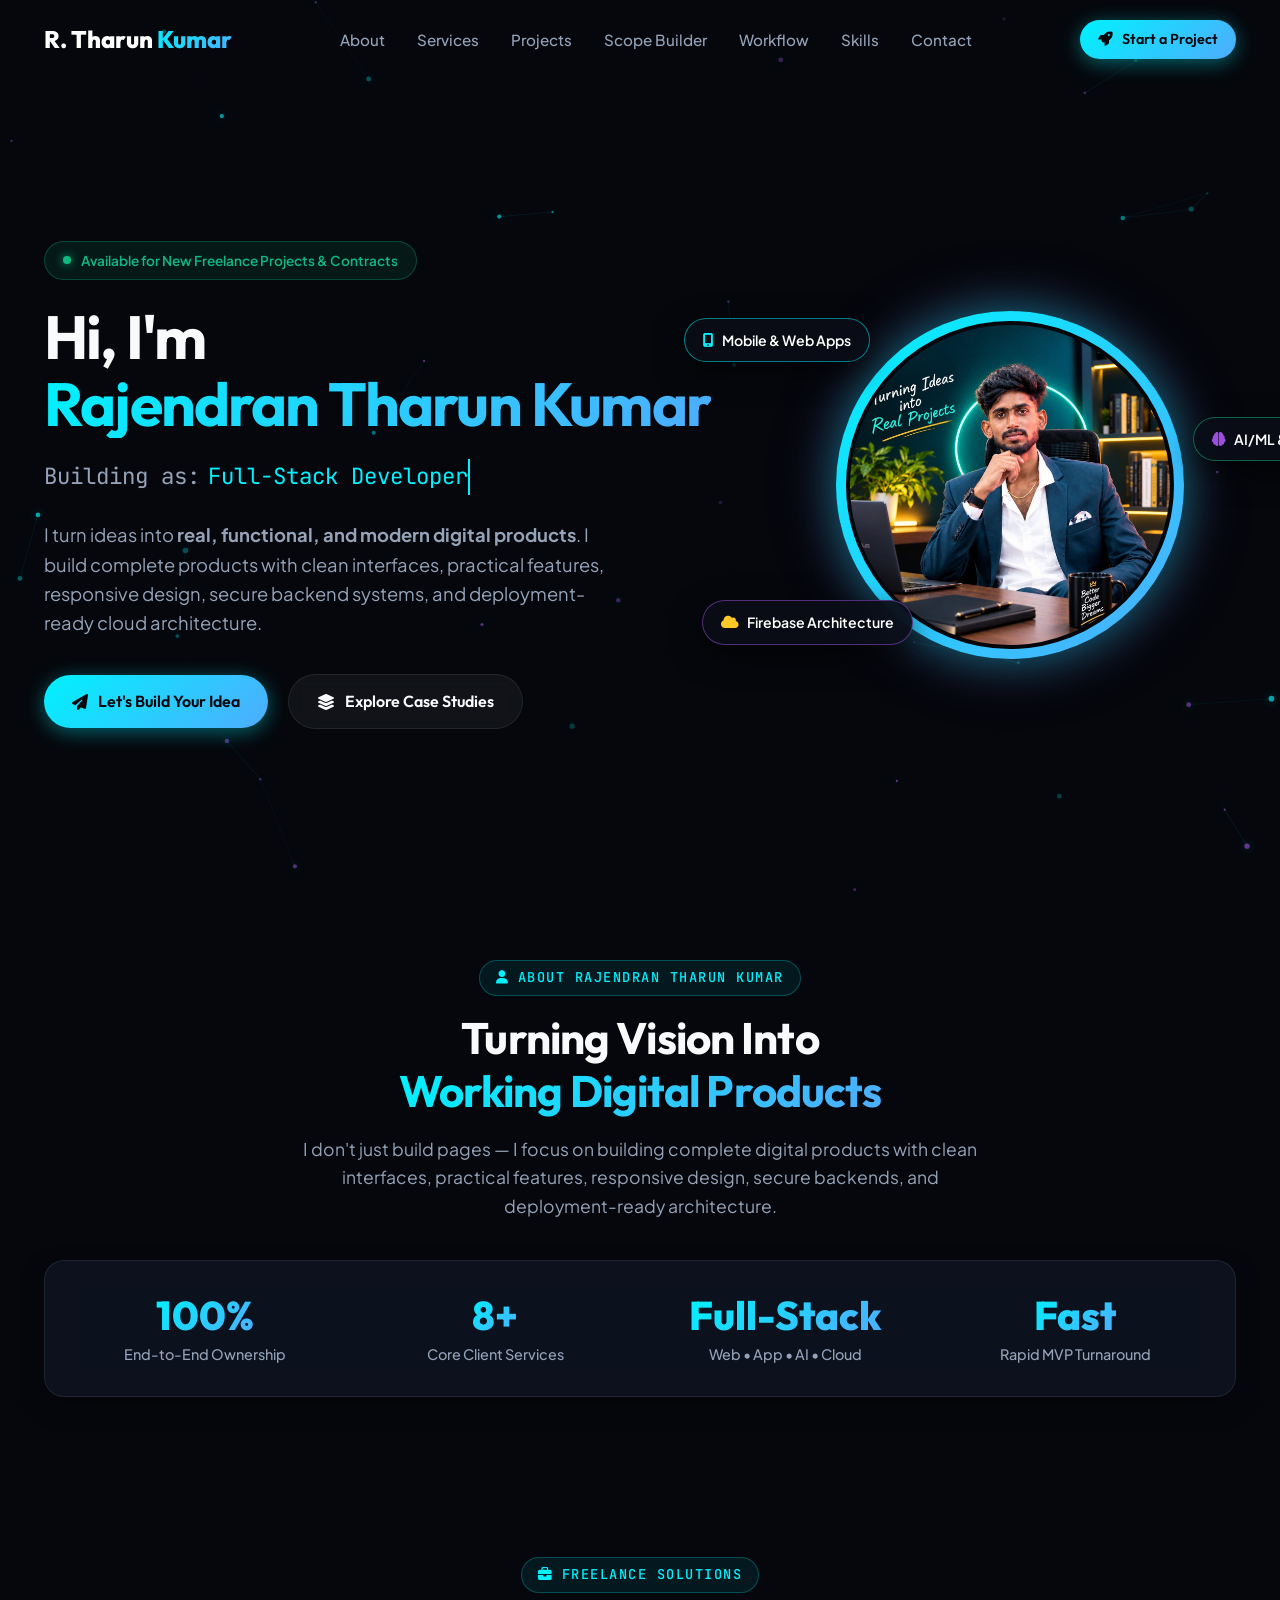
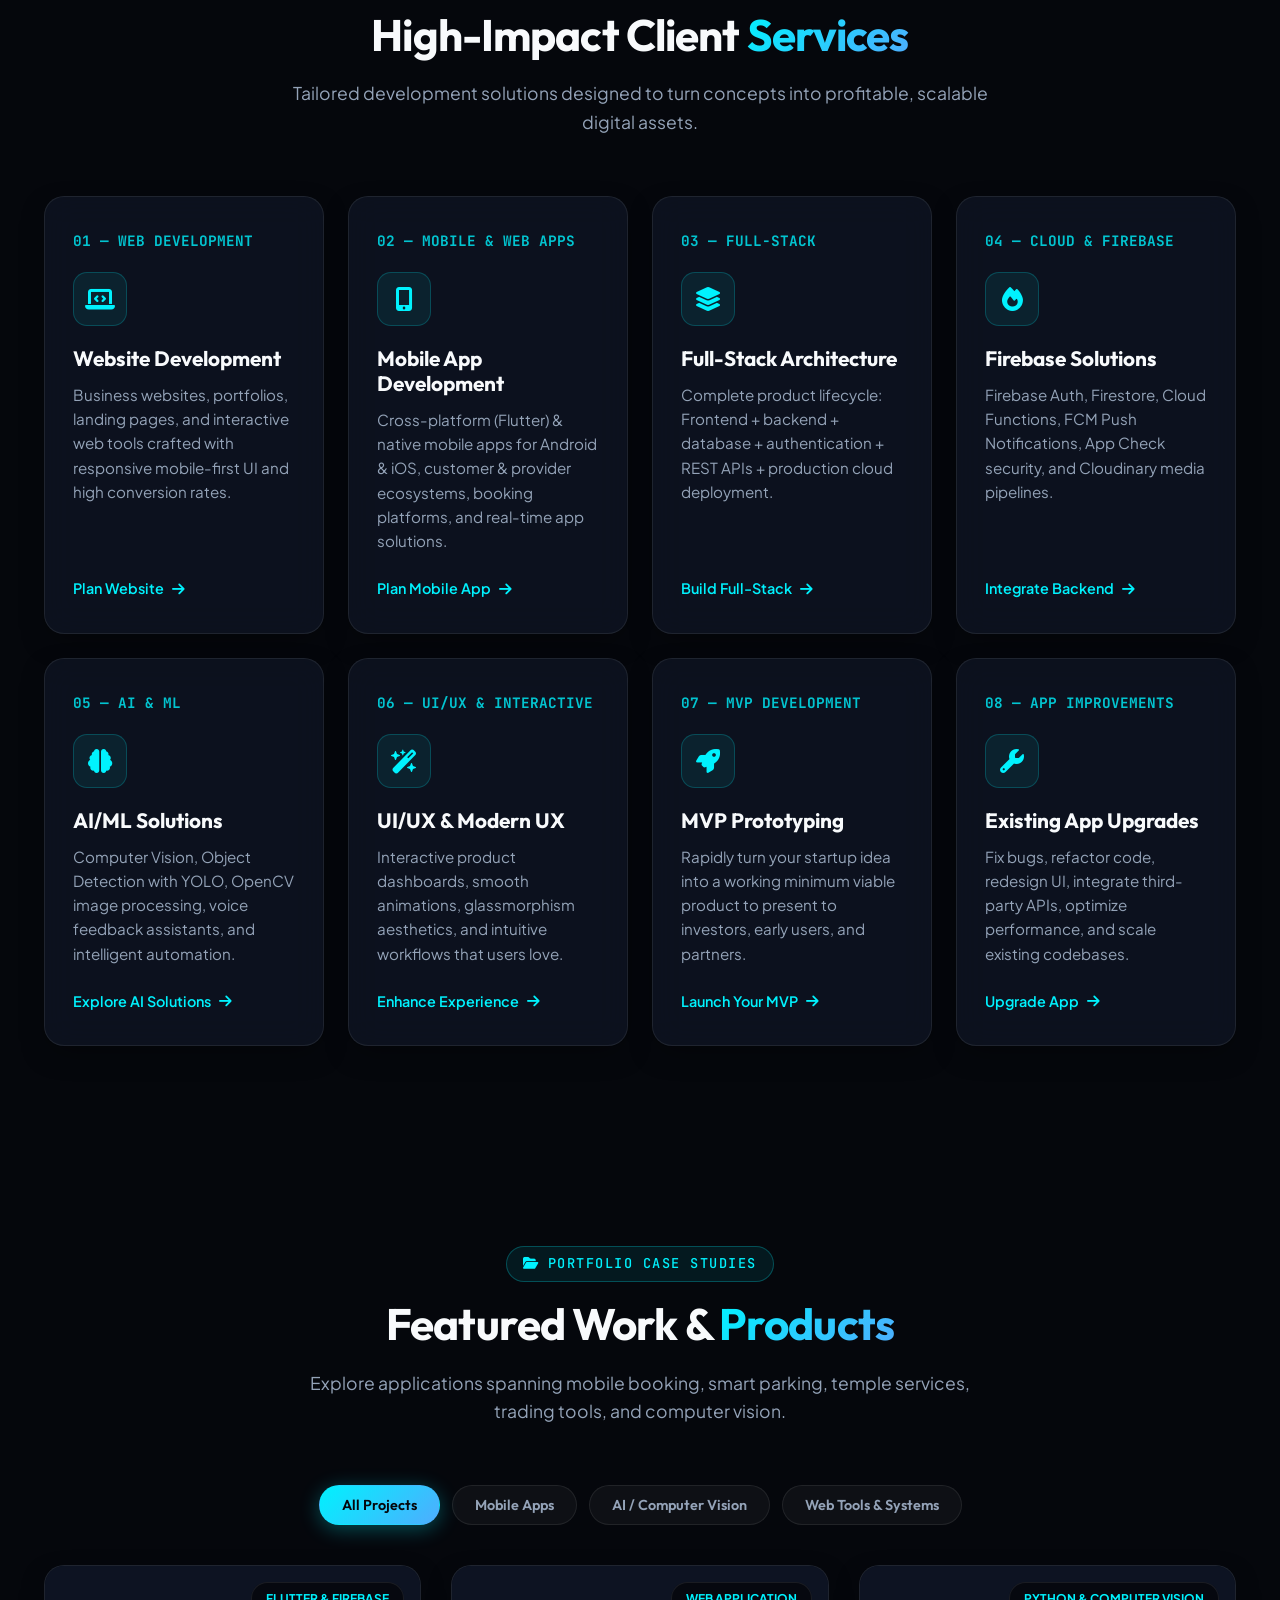
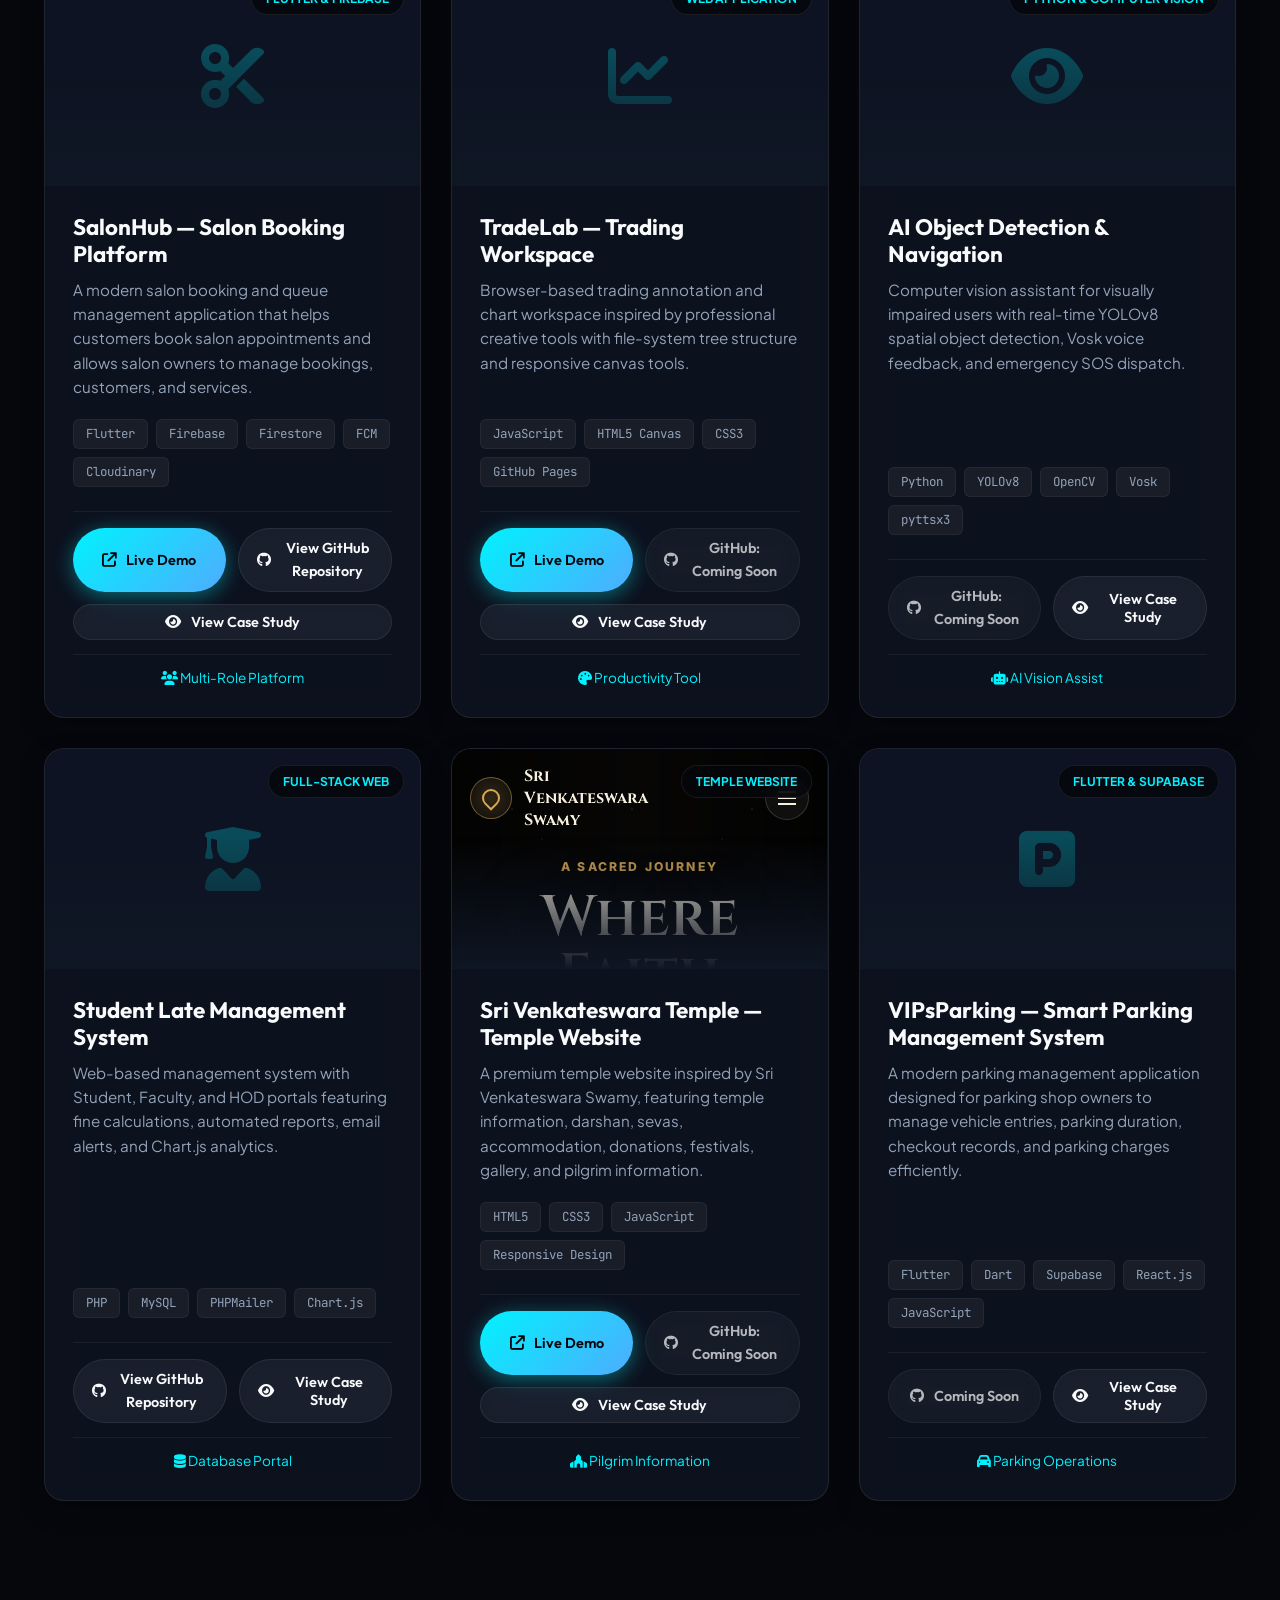
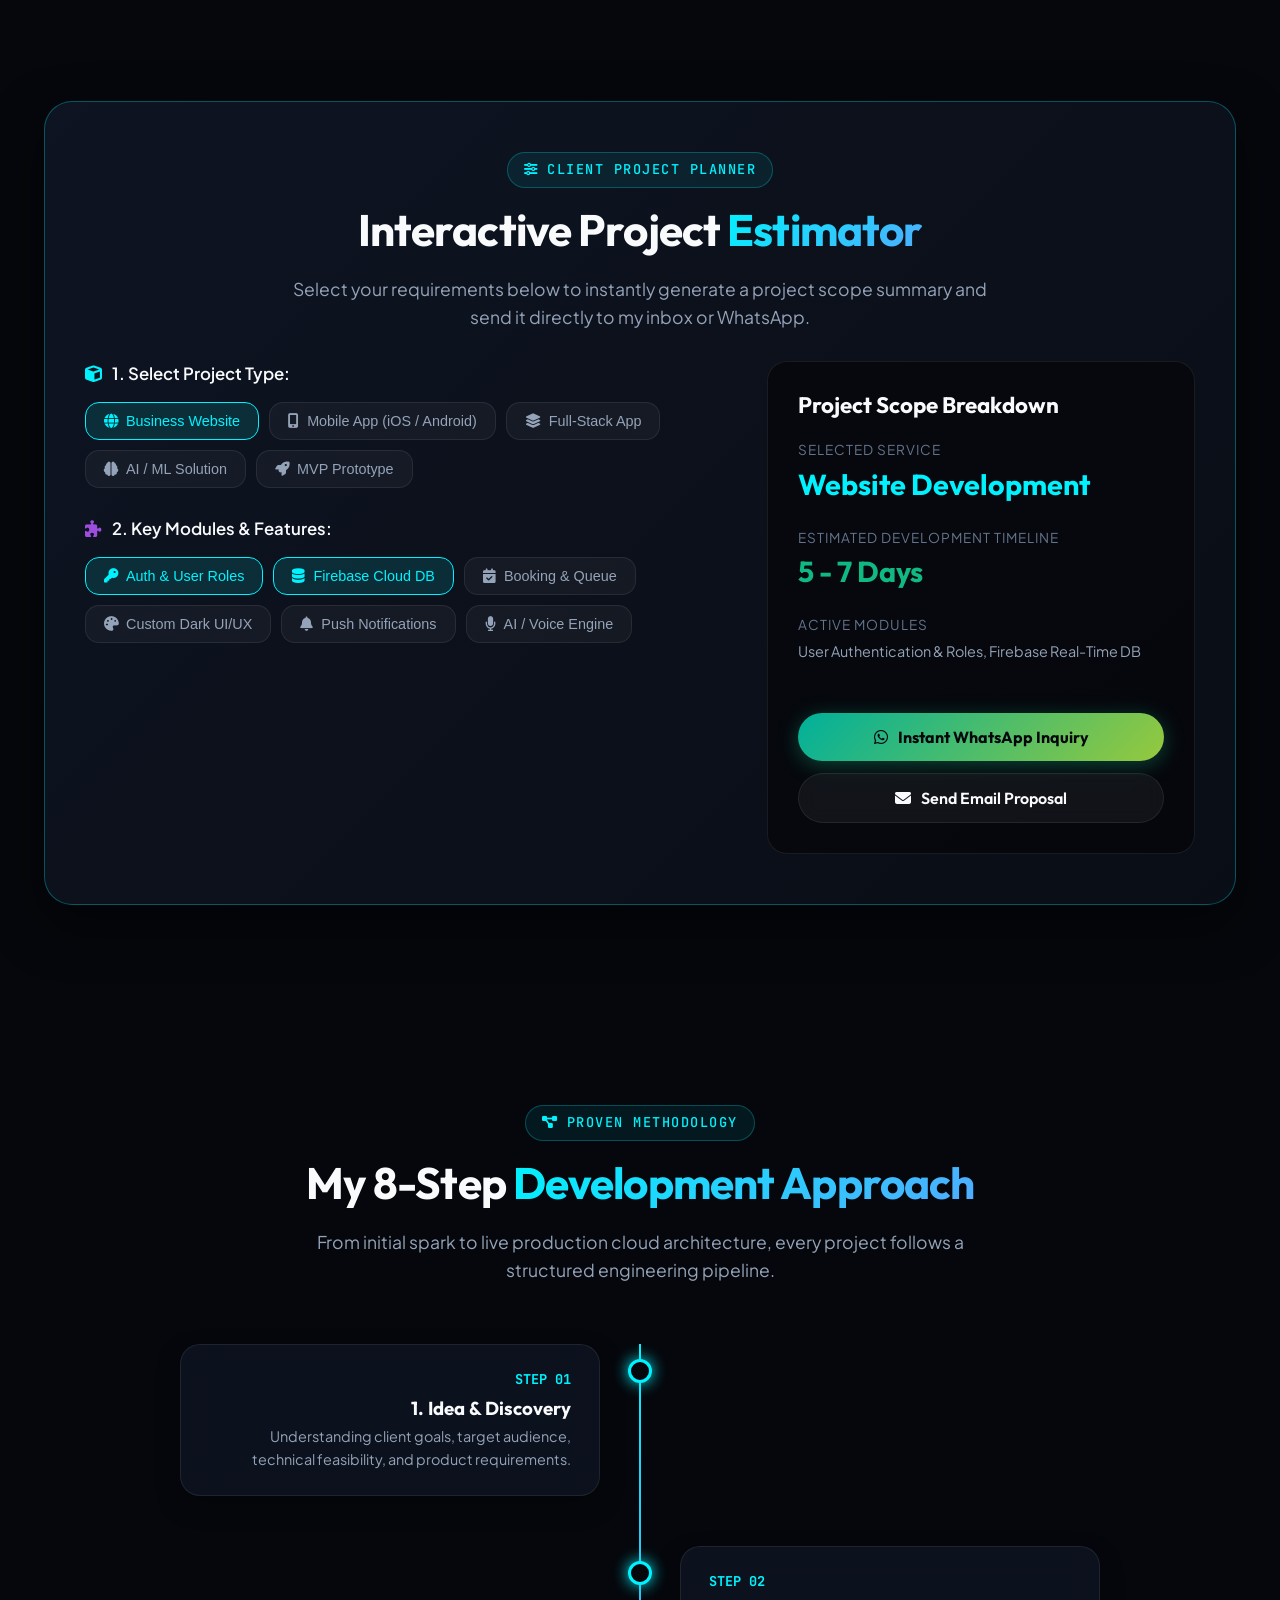
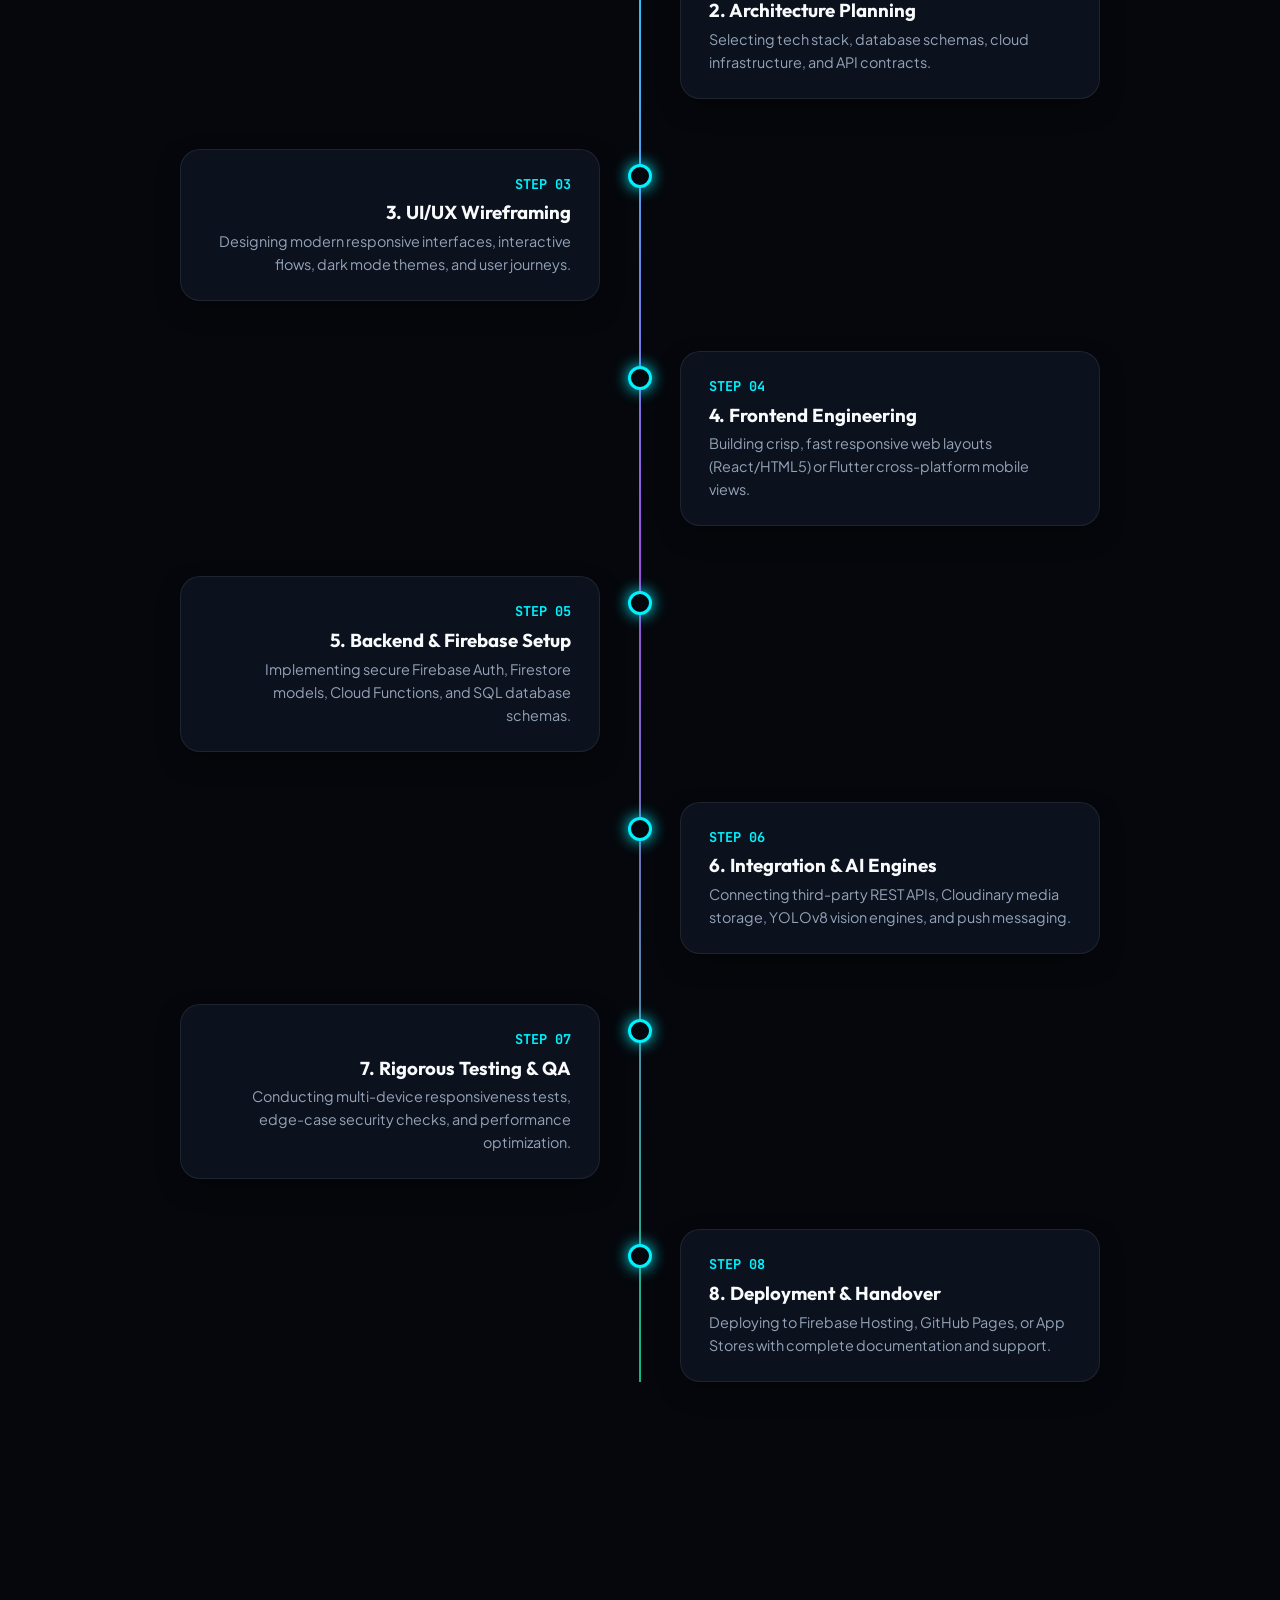
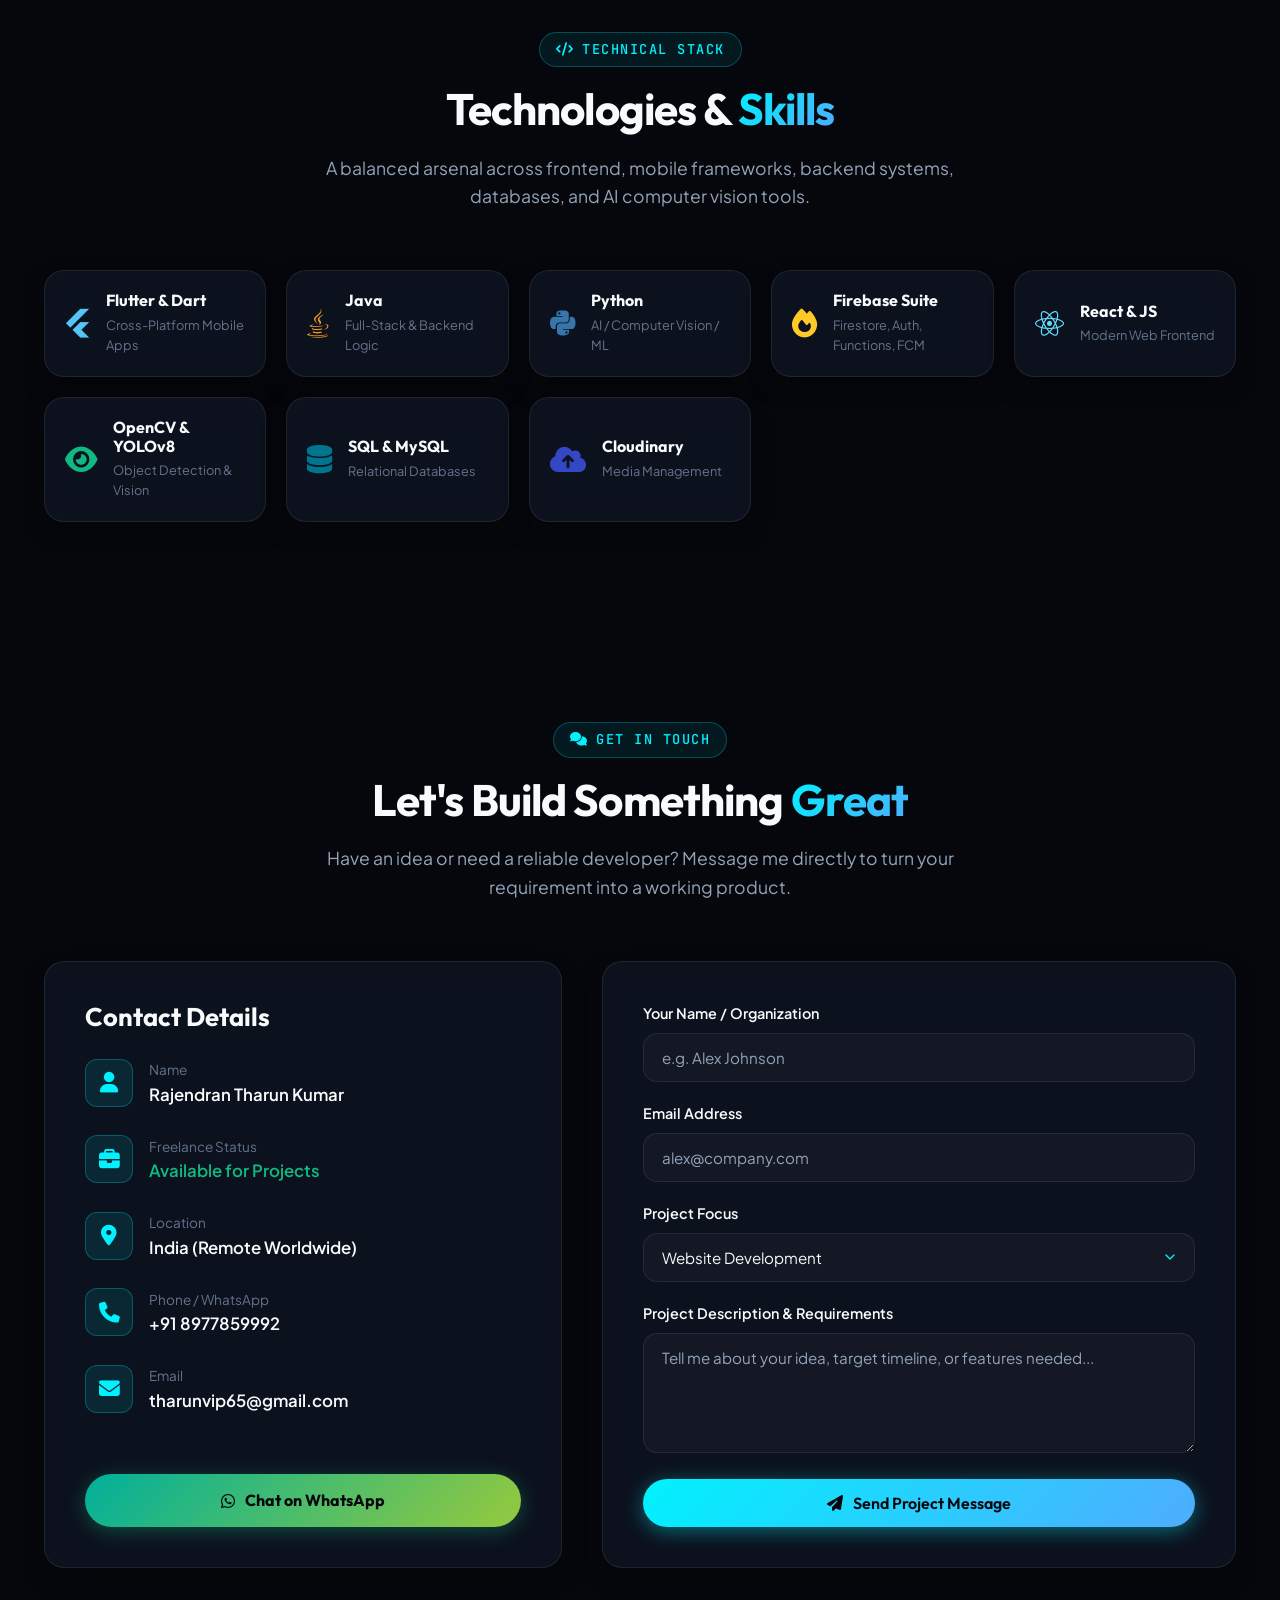
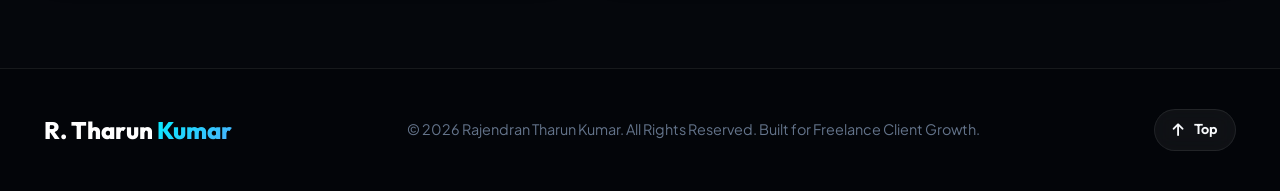
<file: index.html>
﻿<!DOCTYPE html>
<html lang="en">
<head>
  <meta charset="UTF-8">
  <meta name="viewport" content="width=device-width, initial-scale=1.0">
  <title>Rajendran Tharun Kumar | Full-Stack, Mobile & Web App, AI/ML Freelance Developer</title>
  <meta name="description" content="Portfolio of Rajendran Tharun Kumar - Full-Stack Developer, Mobile & Web App Engineer, and AI/ML Developer. I turn ideas into complete, production-ready digital products.">
  <link rel="icon" href="data:,">
  
  <!-- Font Awesome & Lucide Icons -->
  <link rel="stylesheet" href="https://cdnjs.cloudflare.com/ajax/libs/font-awesome/6.4.0/css/all.min.css">
  
  <!-- Custom Stylesheet -->
  <link rel="stylesheet" href="styles.css">
</head>
<body>

  <!-- Ambient Interactive Canvas Background -->
  <canvas id="bg-canvas"></canvas>

  <!-- Navigation Bar -->
  <nav class="navbar" id="navbar">
    <div class="container nav-container">
      <a href="#hero" class="logo">
        <span>R. Tharun <span class="gradient-text">Kumar</span></span>
      </a>

      <ul class="nav-links" id="nav-links">
        <li class="nav-menu-header">
          <a href="#hero" class="nav-menu-brand" aria-label="Back to top">
            <span class="logo-icon">RT</span>
            <span class="nav-menu-title">R. Tharun Kumar</span>
          </a>
          <button class="nav-menu-close" id="nav-menu-close" aria-label="Close navigation">
            <i class="fa-solid fa-xmark"></i>
          </button>
        </li>
        <li class="nav-menu-label"><span>Menu</span></li>
        <li><a href="#about" class="active"><span class="nav-link-index">01</span><i class="fa-solid fa-user"></i><span class="nav-link-text">About</span><i class="fa-solid fa-arrow-right nav-link-arrow"></i></a></li>
        <li><a href="#services"><span class="nav-link-index">02</span><i class="fa-solid fa-wand-magic-sparkles"></i><span class="nav-link-text">Services</span><i class="fa-solid fa-arrow-right nav-link-arrow"></i></a></li>
        <li><a href="#projects"><span class="nav-link-index">03</span><i class="fa-solid fa-layer-group"></i><span class="nav-link-text">Projects</span><i class="fa-solid fa-arrow-right nav-link-arrow"></i></a></li>
        <li><a href="#estimator"><span class="nav-link-index">04</span><i class="fa-solid fa-sliders"></i><span class="nav-link-text">Scope Builder</span><i class="fa-solid fa-arrow-right nav-link-arrow"></i></a></li>
        <li><a href="#workflow"><span class="nav-link-index">05</span><i class="fa-solid fa-diagram-project"></i><span class="nav-link-text">Workflow</span><i class="fa-solid fa-arrow-right nav-link-arrow"></i></a></li>
        <li><a href="#skills"><span class="nav-link-index">06</span><i class="fa-solid fa-code"></i><span class="nav-link-text">Skills</span><i class="fa-solid fa-arrow-right nav-link-arrow"></i></a></li>
        <li><a href="#contact"><span class="nav-link-index">07</span><i class="fa-solid fa-envelope"></i><span class="nav-link-text">Contact</span><i class="fa-solid fa-arrow-right nav-link-arrow"></i></a></li>
        <li class="nav-menu-footer">
          <span class="nav-menu-footer-title">Let's build something <strong>great</strong> together</span>
          <div class="nav-menu-socials">
            <a href="https://wa.me/918977859992?text=Hi%20Rajendran%20Tharun%20Kumar," target="_blank" rel="noopener" aria-label="Chat on WhatsApp"><i class="fa-brands fa-whatsapp"></i></a>
            <a href="mailto:tharunvip65@gmail.com" aria-label="Send email"><i class="fa-solid fa-envelope"></i></a>
          </div>
        </li>
      </ul>

      <div class="nav-cta">
        <a href="#estimator" class="btn btn-primary btn-sm">
          <i class="fa-solid fa-rocket"></i> Start a Project
        </a>
        <button class="nav-toggle" id="nav-toggle" aria-label="Toggle navigation">
          <i class="fa-solid fa-bars"></i>
        </button>
      </div>
    </div>
  </nav>

  <div class="nav-overlay" id="nav-overlay"></div>

  <!-- Hero Section -->
  <section class="hero" id="hero">
    <div class="container">
      <div class="hero-grid">
        <div class="hero-content">
          <div class="status-pill">
            <span class="pulse-dot"></span>
            Available for New Freelance Projects & Contracts
          </div>

          <h1 class="hero-title">
            Hi, I'm <span class="gradient-text">Rajendran Tharun Kumar</span>
          </h1>

          <div class="hero-roles">
            <span>Building as:</span>
            <span class="typewriter" id="typewriter"></span>
          </div>

          <p class="hero-description">
            I turn ideas into <strong>real, functional, and modern digital products</strong>. I build complete products with clean interfaces, practical features, responsive design, secure backend systems, and deployment-ready cloud architecture.
          </p>

          <div class="hero-actions">
            <a href="#estimator" class="btn btn-primary">
              <i class="fa-solid fa-paper-plane"></i> Let's Build Your Idea
            </a>
            <a href="#projects" class="btn btn-secondary">
              <i class="fa-solid fa-layer-group"></i> Explore Case Studies
            </a>
          </div>
        </div>

        <div class="hero-avatar-wrapper">
          <div class="avatar-halo">
            <div class="avatar-img-container">
              <img src="./myphoto.jpeg" alt="Rajendran Tharun Kumar - Full-Stack Developer">
            </div>
          </div>

          <div class="floating-badge badge-1">
            <i class="fa-solid fa-mobile-screen-button" style="color: #00f2fe;"></i> Mobile & Web Apps
          </div>
          <div class="floating-badge badge-2">
            <i class="fa-solid fa-cloud" style="color: #FFCA28;"></i> Firebase Architecture
          </div>
          <div class="floating-badge badge-3">
            <i class="fa-solid fa-brain" style="color: #9D4EDD;"></i> AI/ML & Vision
          </div>
        </div>
      </div>

    </div>
  </section>

  <!-- About Me Section -->
  <section id="about" style="padding-top: 60px; padding-bottom: 60px;">
    <div class="container">
      <div class="section-header" style="margin-bottom: 40px;">
        <div class="section-tag"><i class="fa-solid fa-user"></i> About Rajendran Tharun Kumar</div>
        <h2 class="section-title">Turning Vision Into <span class="gradient-text">Working Digital Products</span></h2>
        <p class="section-subtitle">I don't just build pages — I focus on building complete digital products with clean interfaces, practical features, responsive design, secure backends, and deployment-ready architecture.</p>
      </div>

      <!-- Quick Metrics Strip -->
      <div class="stats-strip glass-card">
        <div class="stats-grid">
          <div class="stat-item">
            <h3 class="gradient-text">100%</h3>
            <p>End-to-End Ownership</p>
          </div>
          <div class="stat-item">
            <h3 class="gradient-text">8+</h3>
            <p>Core Client Services</p>
          </div>
          <div class="stat-item">
            <h3 class="gradient-text">Full-Stack</h3>
            <p>Web • App • AI • Cloud</p>
          </div>
          <div class="stat-item">
            <h3 class="gradient-text">Fast</h3>
            <p>Rapid MVP Turnaround</p>
          </div>
        </div>
      </div>
    </div>
  </section>

  <!-- Client Services Section (01 to 08) -->
  <section id="services">
    <div class="container">
      <div class="section-header">
        <div class="section-tag"><i class="fa-solid fa-briefcase"></i> Freelance Solutions</div>
        <h2 class="section-title">High-Impact Client <span class="gradient-text">Services</span></h2>
        <p class="section-subtitle">Tailored development solutions designed to turn concepts into profitable, scalable digital assets.</p>
      </div>

      <div class="services-grid">
        <!-- Service 01 -->
        <div class="glass-card service-card">
          <div class="service-num">01 — WEB DEVELOPMENT</div>
          <div class="service-icon"><i class="fa-solid fa-laptop-code"></i></div>
          <h3 class="service-title">Website Development</h3>
          <p class="service-desc">Business websites, portfolios, landing pages, and interactive web tools crafted with responsive mobile-first UI and high conversion rates.</p>
          <a href="#estimator" class="service-link" onclick="preselectService('Website Development')">Plan Website <i class="fa-solid fa-arrow-right"></i></a>
        </div>

        <!-- Service 02 -->
        <div class="glass-card service-card">
          <div class="service-num">02 — MOBILE & WEB APPS</div>
          <div class="service-icon"><i class="fa-solid fa-mobile-screen-button"></i></div>
          <h3 class="service-title">Mobile App Development</h3>
          <p class="service-desc">Cross-platform (Flutter) & native mobile apps for Android & iOS, customer & provider ecosystems, booking platforms, and real-time app solutions.</p>
          <a href="#estimator" class="service-link" onclick="preselectService('Mobile App Development')">Plan Mobile App <i class="fa-solid fa-arrow-right"></i></a>
        </div>

        <!-- Service 03 -->
        <div class="glass-card service-card">
          <div class="service-num">03 — FULL-STACK</div>
          <div class="service-icon"><i class="fa-solid fa-layer-group"></i></div>
          <h3 class="service-title">Full-Stack Architecture</h3>
          <p class="service-desc">Complete product lifecycle: Frontend + backend + database + authentication + REST APIs + production cloud deployment.</p>
          <a href="#estimator" class="service-link" onclick="preselectService('Full-Stack Development')">Build Full-Stack <i class="fa-solid fa-arrow-right"></i></a>
        </div>

        <!-- Service 04 -->
        <div class="glass-card service-card">
          <div class="service-num">04 — CLOUD & FIREBASE</div>
          <div class="service-icon"><i class="fa-solid fa-fire"></i></div>
          <h3 class="service-title">Firebase Solutions</h3>
          <p class="service-desc">Firebase Auth, Firestore, Cloud Functions, FCM Push Notifications, App Check security, and Cloudinary media pipelines.</p>
          <a href="#estimator" class="service-link" onclick="preselectService('Firebase Solutions')">Integrate Backend <i class="fa-solid fa-arrow-right"></i></a>
        </div>

        <!-- Service 05 -->
        <div class="glass-card service-card">
          <div class="service-num">05 — AI & ML</div>
          <div class="service-icon"><i class="fa-solid fa-brain"></i></div>
          <h3 class="service-title">AI/ML Solutions</h3>
          <p class="service-desc">Computer Vision, Object Detection with YOLO, OpenCV image processing, voice feedback assistants, and intelligent automation.</p>
          <a href="#estimator" class="service-link" onclick="preselectService('AI/ML Development')">Explore AI Solutions <i class="fa-solid fa-arrow-right"></i></a>
        </div>

        <!-- Service 06 -->
        <div class="glass-card service-card">
          <div class="service-num">06 — UI/UX & INTERACTIVE</div>
          <div class="service-icon"><i class="fa-solid fa-wand-magic-sparkles"></i></div>
          <h3 class="service-title">UI/UX & Modern UX</h3>
          <p class="service-desc">Interactive product dashboards, smooth animations, glassmorphism aesthetics, and intuitive workflows that users love.</p>
          <a href="#estimator" class="service-link" onclick="preselectService('UI/UX & Interactive')">Enhance Experience <i class="fa-solid fa-arrow-right"></i></a>
        </div>

        <!-- Service 07 -->
        <div class="glass-card service-card">
          <div class="service-num">07 — MVP DEVELOPMENT</div>
          <div class="service-icon"><i class="fa-solid fa-rocket"></i></div>
          <h3 class="service-title">MVP Prototyping</h3>
          <p class="service-desc">Rapidly turn your startup idea into a working minimum viable product to present to investors, early users, and partners.</p>
          <a href="#estimator" class="service-link" onclick="preselectService('MVP Development')">Launch Your MVP <i class="fa-solid fa-arrow-right"></i></a>
        </div>

        <!-- Service 08 -->
        <div class="glass-card service-card">
          <div class="service-num">08 — APP IMPROVEMENTS</div>
          <div class="service-icon"><i class="fa-solid fa-wrench"></i></div>
          <h3 class="service-title">Existing App Upgrades</h3>
          <p class="service-desc">Fix bugs, refactor code, redesign UI, integrate third-party APIs, optimize performance, and scale existing codebases.</p>
          <a href="#estimator" class="service-link" onclick="preselectService('Existing App Improvements')">Upgrade App <i class="fa-solid fa-arrow-right"></i></a>
        </div>
      </div>
    </div>
  </section>

  <!-- Featured Projects & Case Studies -->
  <section id="projects">
    <div class="container">
      <div class="section-header">
        <div class="section-tag"><i class="fa-solid fa-folder-open"></i> Portfolio Case Studies</div>
        <h2 class="section-title">Featured Work & <span class="gradient-text">Products</span></h2>
        <p class="section-subtitle">Explore applications spanning mobile booking, smart parking, temple services, trading tools, and computer vision.</p>
      </div>

      <!-- Project Category Filters -->
      <div class="project-filters">
        <button class="filter-btn active" data-filter="all">All Projects</button>
        <button class="filter-btn" data-filter="mobile">Mobile Apps</button>
        <button class="filter-btn" data-filter="ai">AI / Computer Vision</button>
        <button class="filter-btn" data-filter="web">Web Tools & Systems</button>
      </div>

      <div class="projects-grid">
        <!-- Project 1: SalonHub -->
        <div class="glass-card project-card" data-category="mobile">
          <div class="project-banner">
            <div class="project-category-badge">Flutter & Firebase</div>
            <i class="fa-solid fa-scissors project-icon-large"></i>
            <div class="project-banner-overlay"></div>
          </div>
          <div class="project-body">
            <h3 class="project-title">SalonHub — Salon Booking Platform</h3>
            <p class="project-desc">A modern salon booking and queue management application that helps customers book salon appointments and allows salon owners to manage bookings, customers, and services.</p>
            <div class="tech-tags">
              <span class="tech-tag">Flutter</span>
              <span class="tech-tag">Firebase</span>
              <span class="tech-tag">Firestore</span>
              <span class="tech-tag">FCM</span>
              <span class="tech-tag">Cloudinary</span>
            </div>
            <div class="project-footer">
              <a href="https://salonapp-cf6f2.web.app" target="_blank" rel="noopener noreferrer" class="btn btn-primary btn-sm">
                <i class="fa-solid fa-arrow-up-right-from-square"></i> Live Demo
              </a>
              <a href="https://github.com/Tharunvip/Salon_App" target="_blank" rel="noopener noreferrer" class="btn btn-secondary btn-sm">
                <i class="fa-brands fa-github"></i> View GitHub Repository
              </a>
              <button class="btn btn-secondary btn-sm" onclick="openProjectModal('salonhub')">
                <i class="fa-solid fa-eye"></i> View Case Study
              </button>
            </div>
            <div class="project-footer-secondary">
              <span style="font-size: 0.85rem; color: var(--neon-cyan);"><i class="fa-solid fa-users"></i> Multi-Role Platform</span>
            </div>
          </div>
        </div>

        <!-- Project 2: TradeLab -->
        <div class="glass-card project-card" data-category="web">
          <div class="project-banner">
            <div class="project-category-badge">Web Application</div>
            <i class="fa-solid fa-chart-line project-icon-large"></i>
            <div class="project-banner-overlay"></div>
          </div>
          <div class="project-body">
            <h3 class="project-title">TradeLab — Trading Workspace</h3>
            <p class="project-desc">Browser-based trading annotation and chart workspace inspired by professional creative tools with file-system tree structure and responsive canvas tools.</p>
            <div class="tech-tags">
              <span class="tech-tag">JavaScript</span>
              <span class="tech-tag">HTML5 Canvas</span>
              <span class="tech-tag">CSS3</span>
              <span class="tech-tag">GitHub Pages</span>
            </div>
            <div class="project-footer">
              <a href="https://tharunvip.github.io/TradeLab/" target="_blank" rel="noopener noreferrer" class="btn btn-primary btn-sm">
                <i class="fa-solid fa-arrow-up-right-from-square"></i> Live Demo
              </a>
              <span class="btn btn-secondary btn-sm project-link-disabled" aria-disabled="true">
                <i class="fa-brands fa-github"></i> GitHub: Coming Soon
              </span>
              <button class="btn btn-secondary btn-sm" onclick="openProjectModal('tradelab')">
                <i class="fa-solid fa-eye"></i> View Case Study
              </button>
            </div>
            <div class="project-footer-secondary">
              <span style="font-size: 0.85rem; color: var(--neon-cyan);"><i class="fa-solid fa-palette"></i> Productivity Tool</span>
            </div>
          </div>
        </div>

        <!-- Project 3: AI Assistant -->
        <div class="glass-card project-card" data-category="ai">
          <div class="project-banner">
            <div class="project-category-badge">Python & Computer Vision</div>
            <i class="fa-solid fa-eye project-icon-large"></i>
            <div class="project-banner-overlay"></div>
          </div>
          <div class="project-body">
            <h3 class="project-title">AI Object Detection & Navigation</h3>
            <p class="project-desc">Computer vision assistant for visually impaired users with real-time YOLOv8 spatial object detection, Vosk voice feedback, and emergency SOS dispatch.</p>
            <div class="tech-tags">
              <span class="tech-tag">Python</span>
              <span class="tech-tag">YOLOv8</span>
              <span class="tech-tag">OpenCV</span>
              <span class="tech-tag">Vosk</span>
              <span class="tech-tag">pyttsx3</span>
            </div>
            <div class="project-footer">
              <span class="btn btn-secondary btn-sm project-link-disabled" aria-disabled="true">
                <i class="fa-brands fa-github"></i> GitHub: Coming Soon
              </span>
              <button class="btn btn-secondary btn-sm" onclick="openProjectModal('aiassistant')">
                <i class="fa-solid fa-eye"></i> View Case Study
              </button>
            </div>
            <div class="project-footer-secondary">
              <span style="font-size: 0.85rem; color: var(--neon-cyan);"><i class="fa-solid fa-robot"></i> AI Vision Assist</span>
            </div>
          </div>
        </div>

        <!-- Project 4: Student Late Mgmt -->
        <div class="glass-card project-card" data-category="web">
          <div class="project-banner">
            <div class="project-category-badge">Full-Stack Web</div>
            <i class="fa-solid fa-user-graduate project-icon-large"></i>
            <div class="project-banner-overlay"></div>
          </div>
          <div class="project-body">
            <h3 class="project-title">Student Late Management System</h3>
            <p class="project-desc">Web-based management system with Student, Faculty, and HOD portals featuring fine calculations, automated reports, email alerts, and Chart.js analytics.</p>
            <div class="tech-tags">
              <span class="tech-tag">PHP</span>
              <span class="tech-tag">MySQL</span>
              <span class="tech-tag">PHPMailer</span>
              <span class="tech-tag">Chart.js</span>
            </div>
            <div class="project-footer">
              <a href="https://github.com/Tharunvip/Student_Latecomer_Management-Repo" target="_blank" rel="noopener noreferrer" class="btn btn-secondary btn-sm">
                <i class="fa-brands fa-github"></i> View GitHub Repository
              </a>
              <button class="btn btn-secondary btn-sm" onclick="openProjectModal('latemgmt')">
                <i class="fa-solid fa-eye"></i> View Case Study
              </button>
            </div>
            <div class="project-footer-secondary">
              <span style="font-size: 0.85rem; color: var(--neon-cyan);"><i class="fa-solid fa-database"></i> Database Portal</span>
            </div>
          </div>
        </div>

        <!-- Project 5: Sri Venkateswara Temple -->
        <div class="glass-card project-card" data-category="web">
          <div class="project-banner">
            <iframe
              src="temple-preview/index.html"
              title="Sri Venkateswara Temple website preview"
              class="project-preview-frame"
              loading="lazy"
              tabindex="-1"
            ></iframe>
            <div class="project-category-badge">Temple Website</div>
            <div class="project-banner-overlay"></div>
          </div>
          <div class="project-body">
            <h3 class="project-title">Sri Venkateswara Temple — Temple Website</h3>
            <p class="project-desc">A premium temple website inspired by Sri Venkateswara Swamy, featuring temple information, darshan, sevas, accommodation, donations, festivals, gallery, and pilgrim information.</p>
            <div class="tech-tags">
              <span class="tech-tag">HTML5</span>
              <span class="tech-tag">CSS3</span>
              <span class="tech-tag">JavaScript</span>
              <span class="tech-tag">Responsive Design</span>
            </div>
            <div class="project-footer">
              <a href="https://tharunvip.github.io/sri-dhesamma/" target="_blank" rel="noopener noreferrer" class="btn btn-primary btn-sm">
                <i class="fa-solid fa-arrow-up-right-from-square"></i> Live Demo
              </a>
              <span class="btn btn-secondary btn-sm project-link-disabled" aria-disabled="true">
                <i class="fa-brands fa-github"></i> GitHub: Coming Soon
              </span>
              <button class="btn btn-secondary btn-sm" onclick="openProjectModal('venkateswara')">
                <i class="fa-solid fa-eye"></i> View Case Study
              </button>
            </div>
            <div class="project-footer-secondary">
              <span style="font-size: 0.85rem; color: var(--neon-cyan);"><i class="fa-solid fa-place-of-worship"></i> Pilgrim Information</span>
            </div>
          </div>
        </div>

        <!-- Project 6: VIPsParking -->
        <div class="glass-card project-card" data-category="mobile">
          <div class="project-banner">
            <div class="project-category-badge">Flutter & Supabase</div>
            <i class="fa-solid fa-square-parking project-icon-large"></i>
            <div class="project-banner-overlay"></div>
          </div>
          <div class="project-body">
            <h3 class="project-title">VIPsParking — Smart Parking Management System</h3>
            <p class="project-desc">A modern parking management application designed for parking shop owners to manage vehicle entries, parking duration, checkout records, and parking charges efficiently.</p>
            <div class="tech-tags">
              <span class="tech-tag">Flutter</span>
              <span class="tech-tag">Dart</span>
              <span class="tech-tag">Supabase</span>
              <span class="tech-tag">React.js</span>
              <span class="tech-tag">JavaScript</span>
            </div>
            <div class="project-footer">
              <span class="btn btn-secondary btn-sm project-link-disabled" aria-disabled="true">
                <i class="fa-brands fa-github"></i> Coming Soon
              </span>
              <button class="btn btn-secondary btn-sm" onclick="openProjectModal('vipsparking')">
                <i class="fa-solid fa-eye"></i> View Case Study
              </button>
            </div>
            <div class="project-footer-secondary">
              <span style="font-size: 0.85rem; color: var(--neon-cyan);"><i class="fa-solid fa-car"></i> Parking Operations</span>
            </div>
          </div>
        </div>
      </div>
    </div>
  </section>

  <!-- Interactive Client Project Estimator & Scope Builder -->
  <section id="estimator">
    <div class="container">
      <div class="estimator-container">
        <div class="section-header" style="margin-bottom: 30px;">
          <div class="section-tag"><i class="fa-solid fa-sliders"></i> Client Project Planner</div>
          <h2 class="section-title">Interactive Project <span class="gradient-text">Estimator</span></h2>
          <p class="section-subtitle">Select your requirements below to instantly generate a project scope summary and send it directly to my inbox or WhatsApp.</p>
        </div>

        <div class="estimator-grid">
          <div class="estimator-options">
            <!-- Step 1: Project Type -->
            <div class="estimator-step">
              <div class="step-label">
                <i class="fa-solid fa-cube" style="color: var(--neon-cyan);"></i> 1. Select Project Type:
              </div>
              <div class="options-pills" id="type-options">
                <button class="option-pill selected" data-value="Website Development" data-days="5-7">
                  <i class="fa-solid fa-globe"></i> Business Website
                </button>
                <button class="option-pill" data-value="Mobile App (iOS, Android, Flutter)" data-days="10-14">
                  <i class="fa-solid fa-mobile-screen-button"></i> Mobile App (iOS / Android)
                </button>
                <button class="option-pill" data-value="Full-Stack SaaS Product" data-days="14-21">
                  <i class="fa-solid fa-layer-group"></i> Full-Stack App
                </button>
                <button class="option-pill" data-value="AI / Computer Vision Project" data-days="7-12">
                  <i class="fa-solid fa-brain"></i> AI / ML Solution
                </button>
                <button class="option-pill" data-value="Startup MVP Prototype" data-days="7-10">
                  <i class="fa-solid fa-rocket"></i> MVP Prototype
                </button>
              </div>
            </div>

            <!-- Step 2: Desired Modules -->
            <div class="estimator-step">
              <div class="step-label">
                <i class="fa-solid fa-puzzle-piece" style="color: var(--neon-purple);"></i> 2. Key Modules & Features:
              </div>
              <div class="options-pills" id="feature-options">
                <button class="option-pill selected" data-value="User Authentication & Roles">
                  <i class="fa-solid fa-key"></i> Auth & User Roles
                </button>
                <button class="option-pill selected" data-value="Firebase Real-Time DB">
                  <i class="fa-solid fa-database"></i> Firebase Cloud DB
                </button>
                <button class="option-pill" data-value="Booking & Queue System">
                  <i class="fa-solid fa-calendar-check"></i> Booking & Queue
                </button>
                <button class="option-pill" data-value="Custom Dark UI/UX Animations">
                  <i class="fa-solid fa-palette"></i> Custom Dark UI/UX
                </button>
                <button class="option-pill" data-value="Push Notifications & Chat">
                  <i class="fa-solid fa-bell"></i> Push Notifications
                </button>
                <button class="option-pill" data-value="AI Vision / Voice Module">
                  <i class="fa-solid fa-microphone"></i> AI / Voice Engine
                </button>
              </div>
            </div>
          </div>

          <!-- Summary Side Card -->
          <div class="estimator-summary-card">
            <div>
              <h3 style="font-size: 1.4rem; margin-bottom: 20px;">Project Scope Breakdown</h3>
              
              <div class="est-metric">
                <span>Selected Service</span>
                <strong id="est-service-title">Business Website</strong>
              </div>

              <div class="est-metric">
                <span>Estimated Development Timeline</span>
                <strong id="est-timeline" style="color: var(--neon-emerald);">5 - 7 Days</strong>
              </div>

              <div class="est-metric">
                <span>Active Modules</span>
                <p id="est-features-list" style="font-size: 0.9rem; color: var(--text-secondary); margin-top: 4px;">User Authentication & Roles, Firebase Cloud DB</p>
              </div>
            </div>

            <div style="margin-top: 30px;">
              <button class="btn btn-emerald" style="width: 100%; margin-bottom: 12px;" onclick="sendEstimatorWhatsApp()">
                <i class="fa-brands fa-whatsapp"></i> Instant WhatsApp Inquiry
              </button>
              <button class="btn btn-secondary" style="width: 100%;" onclick="sendEstimatorEmail()">
                <i class="fa-solid fa-envelope"></i> Send Email Proposal
              </button>
            </div>
          </div>
        </div>
      </div>
    </div>
  </section>

  <!-- Development Workflow Pipeline -->
  <section id="workflow">
    <div class="container">
      <div class="section-header">
        <div class="section-tag"><i class="fa-solid fa-diagram-project"></i> Proven Methodology</div>
        <h2 class="section-title">My 8-Step <span class="gradient-text">Development Approach</span></h2>
        <p class="section-subtitle">From initial spark to live production cloud architecture, every project follows a structured engineering pipeline.</p>
      </div>

      <div class="timeline">
        <div class="timeline-item">
          <div class="timeline-dot"></div>
          <div class="glass-card timeline-content">
            <div class="timeline-step-num">STEP 01</div>
            <h3>1. Idea & Discovery</h3>
            <p style="color: var(--text-secondary); font-size: 0.9rem; margin-top: 6px;">Understanding client goals, target audience, technical feasibility, and product requirements.</p>
          </div>
        </div>

        <div class="timeline-item">
          <div class="timeline-dot"></div>
          <div class="glass-card timeline-content">
            <div class="timeline-step-num">STEP 02</div>
            <h3>2. Architecture Planning</h3>
            <p style="color: var(--text-secondary); font-size: 0.9rem; margin-top: 6px;">Selecting tech stack, database schemas, cloud infrastructure, and API contracts.</p>
          </div>
        </div>

        <div class="timeline-item">
          <div class="timeline-dot"></div>
          <div class="glass-card timeline-content">
            <div class="timeline-step-num">STEP 03</div>
            <h3>3. UI/UX Wireframing</h3>
            <p style="color: var(--text-secondary); font-size: 0.9rem; margin-top: 6px;">Designing modern responsive interfaces, interactive flows, dark mode themes, and user journeys.</p>
          </div>
        </div>

        <div class="timeline-item">
          <div class="timeline-dot"></div>
          <div class="glass-card timeline-content">
            <div class="timeline-step-num">STEP 04</div>
            <h3>4. Frontend Engineering</h3>
            <p style="color: var(--text-secondary); font-size: 0.9rem; margin-top: 6px;">Building crisp, fast responsive web layouts (React/HTML5) or Flutter cross-platform mobile views.</p>
          </div>
        </div>

        <div class="timeline-item">
          <div class="timeline-dot"></div>
          <div class="glass-card timeline-content">
            <div class="timeline-step-num">STEP 05</div>
            <h3>5. Backend & Firebase Setup</h3>
            <p style="color: var(--text-secondary); font-size: 0.9rem; margin-top: 6px;">Implementing secure Firebase Auth, Firestore models, Cloud Functions, and SQL database schemas.</p>
          </div>
        </div>

        <div class="timeline-item">
          <div class="timeline-dot"></div>
          <div class="glass-card timeline-content">
            <div class="timeline-step-num">STEP 06</div>
            <h3>6. Integration & AI Engines</h3>
            <p style="color: var(--text-secondary); font-size: 0.9rem; margin-top: 6px;">Connecting third-party REST APIs, Cloudinary media storage, YOLOv8 vision engines, and push messaging.</p>
          </div>
        </div>

        <div class="timeline-item">
          <div class="timeline-dot"></div>
          <div class="glass-card timeline-content">
            <div class="timeline-step-num">STEP 07</div>
            <h3>7. Rigorous Testing & QA</h3>
            <p style="color: var(--text-secondary); font-size: 0.9rem; margin-top: 6px;">Conducting multi-device responsiveness tests, edge-case security checks, and performance optimization.</p>
          </div>
        </div>

        <div class="timeline-item">
          <div class="timeline-dot"></div>
          <div class="glass-card timeline-content">
            <div class="timeline-step-num">STEP 08</div>
            <h3>8. Deployment & Handover</h3>
            <p style="color: var(--text-secondary); font-size: 0.9rem; margin-top: 6px;">Deploying to Firebase Hosting, GitHub Pages, or App Stores with complete documentation and support.</p>
          </div>
        </div>
      </div>
    </div>
  </section>

  <!-- Skills Matrix -->
  <section id="skills">
    <div class="container">
      <div class="section-header">
        <div class="section-tag"><i class="fa-solid fa-code"></i> Technical Stack</div>
        <h2 class="section-title">Technologies & <span class="gradient-text">Skills</span></h2>
        <p class="section-subtitle">A balanced arsenal across frontend, mobile frameworks, backend systems, databases, and AI computer vision tools.</p>
      </div>

      <div class="skills-grid">
        <div class="glass-card skill-card">
          <i class="fa-brands fa-flutter skill-icon" style="color: #54C5F8;"></i>
          <div class="skill-info">
            <h4>Flutter & Dart</h4>
            <p>Cross-Platform Mobile Apps</p>
          </div>
        </div>

        <div class="glass-card skill-card">
          <i class="fa-brands fa-java skill-icon" style="color: #F89820;"></i>
          <div class="skill-info">
            <h4>Java</h4>
            <p>Full-Stack & Backend Logic</p>
          </div>
        </div>

        <div class="glass-card skill-card">
          <i class="fa-brands fa-python skill-icon" style="color: #3776AB;"></i>
          <div class="skill-info">
            <h4>Python</h4>
            <p>AI / Computer Vision / ML</p>
          </div>
        </div>

        <div class="glass-card skill-card">
          <i class="fa-solid fa-fire skill-icon" style="color: #FFCA28;"></i>
          <div class="skill-info">
            <h4>Firebase Suite</h4>
            <p>Firestore, Auth, Functions, FCM</p>
          </div>
        </div>

        <div class="glass-card skill-card">
          <i class="fa-brands fa-react skill-icon" style="color: #61DAFB;"></i>
          <div class="skill-info">
            <h4>React & JS</h4>
            <p>Modern Web Frontend</p>
          </div>
        </div>

        <div class="glass-card skill-card">
          <i class="fa-solid fa-eye skill-icon" style="color: #10B981;"></i>
          <div class="skill-info">
            <h4>OpenCV & YOLOv8</h4>
            <p>Object Detection & Vision</p>
          </div>
        </div>

        <div class="glass-card skill-card">
          <i class="fa-solid fa-database skill-icon" style="color: #00758F;"></i>
          <div class="skill-info">
            <h4>SQL & MySQL</h4>
            <p>Relational Databases</p>
          </div>
        </div>

        <div class="glass-card skill-card">
          <i class="fa-solid fa-cloud-arrow-up skill-icon" style="color: #3448C5;"></i>
          <div class="skill-info">
            <h4>Cloudinary</h4>
            <p>Media Management</p>
          </div>
        </div>
      </div>
    </div>
  </section>

  <!-- Contact Section -->
  <section id="contact">
    <div class="container">
      <div class="section-header">
        <div class="section-tag"><i class="fa-solid fa-comments"></i> Get In Touch</div>
        <h2 class="section-title">Let's Build Something <span class="gradient-text">Great</span></h2>
        <p class="section-subtitle">Have an idea or need a reliable developer? Message me directly to turn your requirement into a working product.</p>
      </div>

      <div class="contact-grid">
        <!-- Contact Cards -->
        <div class="glass-card contact-info-card">
          <div>
            <h3 style="font-size: 1.6rem; margin-bottom: 24px;">Contact Details</h3>

            <div class="contact-method">
              <div class="contact-icon"><i class="fa-solid fa-user"></i></div>
              <div class="contact-details">
                <span>Name</span>
                <p>Rajendran Tharun Kumar</p>
              </div>
            </div>

            <div class="contact-method">
              <div class="contact-icon"><i class="fa-solid fa-briefcase"></i></div>
              <div class="contact-details">
                <span>Freelance Status</span>
                <p style="color: var(--neon-emerald);">Available for Projects</p>
              </div>
            </div>

            <div class="contact-method">
              <div class="contact-icon"><i class="fa-solid fa-location-dot"></i></div>
              <div class="contact-details">
                <span>Location</span>
                <p>India (Remote Worldwide)</p>
              </div>
            </div>

            <div class="contact-method">
              <div class="contact-icon"><i class="fa-solid fa-phone"></i></div>
              <div class="contact-details">
                <span>Phone / WhatsApp</span>
                <p><a href="tel:+918977859992" style="color: var(--text-primary);">+91 8977859992</a></p>
              </div>
            </div>

            <div class="contact-method">
              <div class="contact-icon"><i class="fa-solid fa-envelope"></i></div>
              <div class="contact-details">
                <span>Email</span>
                <p><a href="mailto:tharunvip65@gmail.com" style="color: var(--text-primary);">tharunvip65@gmail.com</a></p>
              </div>
            </div>
          </div>

          <div style="margin-top: 30px;">
            <a href="https://wa.me/918977859992?text=Hi%20Rajendran%20Tharun%20Kumar,%20I%20have%20a%20project%20idea%20I'd%20like%20to%20discuss." target="_blank" rel="noopener" class="btn btn-emerald" style="width: 100%;">
              <i class="fa-brands fa-whatsapp"></i> Chat on WhatsApp
            </a>
          </div>
        </div>

        <!-- Contact Form -->
        <div class="glass-card" style="padding: 40px;">
          <form id="contact-form" onsubmit="handleFormSubmit(event)">
            <div class="form-group">
              <label for="name">Your Name / Organization</label>
              <input type="text" id="name" class="form-input" placeholder="e.g. Alex Johnson" required>
            </div>

            <div class="form-group">
              <label for="email">Email Address</label>
              <input type="email" id="email" class="form-input" placeholder="alex@company.com" required>
            </div>

            <div class="form-group">
              <label for="project-type">Project Focus</label>
              <select id="project-type" class="form-input">
                <option value="Website Development">Website Development</option>
                <option value="Mobile App Development">Mobile App (iOS / Android / Flutter)</option>
                <option value="Full-Stack Product">Full-Stack Application</option>
                <option value="Firebase Integration">Firebase & Cloud Backend</option>
                <option value="AI / Vision System">AI & Computer Vision</option>
                <option value="MVP Prototype">Startup MVP Prototype</option>
              </select>
            </div>

            <div class="form-group">
              <label for="message">Project Description & Requirements</label>
              <textarea id="message" class="form-textarea" placeholder="Tell me about your idea, target timeline, or features needed..." required></textarea>
            </div>

            <button type="submit" class="btn btn-primary" style="width: 100%;">
              <i class="fa-solid fa-paper-plane"></i> Send Project Message
            </button>
          </form>
        </div>
      </div>
    </div>
  </section>

  <!-- Project Case Study Modal Overlay -->
  <div class="modal-overlay" id="project-modal">
    <div class="modal-content glass-card">
      <button class="modal-close" onclick="closeProjectModal()"><i class="fa-solid fa-xmark"></i></button>
      <div id="modal-body">
        <!-- Content inserted dynamically by JS -->
      </div>
    </div>
  </div>

  <!-- Footer -->
  <footer>
    <div class="container footer-content">
      <a href="#hero" class="logo">
        <span>R. Tharun <span class="gradient-text">Kumar</span></span>
      </a>
      <div class="footer-copy">
        &copy; <span id="year"></span> Rajendran Tharun Kumar. All Rights Reserved. Built for Freelance Client Growth.
      </div>
      <div>
        <a href="#hero" class="btn btn-secondary btn-sm"><i class="fa-solid fa-arrow-up"></i> Top</a>
      </div>
    </div>
  </footer>

  <!-- Custom JavaScript Logic -->
  <script src="script.js"></script>
</body>
</html>
</file>
<file: styles.css>
/* ==========================================================================
   Rajendran Tharun Kumar - Freelancer Portfolio Stylesheet
   Theme: Dark Futuristic Glow & Glassmorphism
   ========================================================================== */

@import url('https://fonts.googleapis.com/css2?family=Outfit:wght@300;400;500;600;700;800&family=Plus+Jakarta+Sans:wght@400;500;600;700&family=JetBrains+Mono:wght@400;500&display=swap');

:root {
  /* Color Palette */
  --bg-deep: #05070c;
  --bg-dark: #0a0e17;
  --bg-card: rgba(15, 22, 36, 0.75);
  --bg-card-hover: rgba(22, 33, 54, 0.85);
  --bg-glass: rgba(255, 255, 255, 0.03);
  --border-glass: rgba(255, 255, 255, 0.08);
  --border-glow: rgba(0, 242, 254, 0.3);

  /* Primary Neon Accent Colors */
  --neon-cyan: #00f2fe;
  --neon-blue: #4facfe;
  --neon-purple: #9d4edd;
  --neon-pink: #f72585;
  --neon-amber: #ffb703;
  --neon-emerald: #10b981;

  /* Text Colors */
  --text-primary: #f8fafc;
  --text-secondary: #94a3b8;
  --text-muted: #64748b;
  --text-dim: #475569;

  /* Typography */
  --font-heading: 'Outfit', sans-serif;
  --font-body: 'Plus Jakarta Sans', sans-serif;
  --font-mono: 'JetBrains Mono', monospace;

  /* Gradients */
  --gradient-primary: linear-gradient(135deg, var(--neon-cyan) 0%, var(--neon-blue) 100%);
  --gradient-accent: linear-gradient(135deg, #7f00ff 0%, #e100ff 100%);
  --gradient-emerald: linear-gradient(135deg, #00b09b 0%, #96c93d 100%);
  --gradient-amber: linear-gradient(135deg, #f5af19 0%, #e15f41 100%);
  --gradient-text: linear-gradient(135deg, #ffffff 30%, var(--neon-cyan) 100%);

  /* UI Variables */
  --radius-sm: 8px;
  --radius-md: 14px;
  --radius-lg: 20px;
  --radius-xl: 28px;

  --shadow-glow: 0 0 35px rgba(0, 242, 254, 0.18);
  --shadow-purple: 0 0 35px rgba(157, 78, 221, 0.2);
  --shadow-card: 0 10px 30px -10px rgba(0, 0, 0, 0.5);

  --transition: all 0.3s cubic-bezier(0.16, 1, 0.3, 1);
}

/* Reset & Base Styles */
*, *::before, *::after {
  box-sizing: border-box;
  margin: 0;
  padding: 0;
}

html {
  scroll-behavior: smooth;
  scroll-padding-top: 95px;
  font-size: 16px;
}

section, [id] {
  scroll-margin-top: 95px;
}

body {
  background-color: var(--bg-deep);
  color: var(--text-primary);
  font-family: var(--font-body);
  line-height: 1.6;
  overflow-x: hidden;
  position: relative;
  -webkit-font-smoothing: antialiased;
}

/* Background Canvas */
#bg-canvas {
  position: fixed;
  top: 0;
  left: 0;
  width: 100%;
  height: 100%;
  z-index: -1;
  pointer-events: none;
}

/* Typography Helpers */
h1, h2, h3, h4, h5, h6 {
  font-family: var(--font-heading);
  font-weight: 700;
  line-height: 1.2;
  color: var(--text-primary);
}

.gradient-text {
  background: var(--gradient-primary);
  -webkit-background-clip: text;
  -webkit-text-fill-color: transparent;
  display: inline-block;
}

.gradient-text-purple {
  background: var(--gradient-accent);
  -webkit-background-clip: text;
  -webkit-text-fill-color: transparent;
  display: inline-block;
}

/* Container & Layout */
.container {
  max-width: 1240px;
  margin: 0 auto;
  padding: 0 24px;
}

section {
  padding: 100px 0;
  position: relative;
}

.section-header {
  text-align: center;
  max-width: 700px;
  margin: 0 auto 60px;
}

.section-tag {
  display: inline-flex;
  align-items: center;
  gap: 8px;
  padding: 6px 16px;
  background: rgba(0, 242, 254, 0.08);
  border: 1px solid rgba(0, 242, 254, 0.25);
  border-radius: 100px;
  color: var(--neon-cyan);
  font-family: var(--font-mono);
  font-size: 0.85rem;
  font-weight: 500;
  margin-bottom: 16px;
  text-transform: uppercase;
  letter-spacing: 1.5px;
}

.section-title {
  font-size: 2.75rem;
  margin-bottom: 18px;
  letter-spacing: -0.02em;
}

.section-subtitle {
  color: var(--text-secondary);
  font-size: 1.1rem;
}

/* Glass Card Base */
.glass-card {
  background: var(--bg-card);
  backdrop-filter: blur(16px);
  -webkit-backdrop-filter: blur(16px);
  border: 1px solid var(--border-glass);
  border-radius: var(--radius-lg);
  box-shadow: var(--shadow-card);
  transition: var(--transition);
  position: relative;
  overflow: hidden;
}

.glass-card:hover {
  border-color: var(--border-glow);
  box-shadow: var(--shadow-glow);
  transform: translateY(-5px);
}

/* Buttons */
.btn {
  display: inline-flex;
  align-items: center;
  justify-content: center;
  gap: 10px;
  padding: 14px 28px;
  border-radius: 100px;
  font-family: var(--font-heading);
  font-weight: 600;
  font-size: 1rem;
  cursor: pointer;
  text-decoration: none;
  transition: var(--transition);
  border: none;
  outline: none;
  position: relative;
  z-index: 1;
}

.btn-primary {
  background: var(--gradient-primary);
  color: #05070c;
  box-shadow: 0 4px 20px rgba(0, 242, 254, 0.4);
}

.btn-primary:hover {
  transform: translateY(-2px);
  box-shadow: 0 8px 30px rgba(0, 242, 254, 0.6);
  color: #000;
}

.btn-secondary {
  background: rgba(255, 255, 255, 0.05);
  color: var(--text-primary);
  border: 1px solid var(--border-glass);
  backdrop-filter: blur(10px);
}

.btn-secondary:hover {
  background: rgba(255, 255, 255, 0.1);
  border-color: var(--neon-cyan);
  color: #fff;
  transform: translateY(-2px);
}

.btn-emerald {
  background: var(--gradient-emerald);
  color: #05070c;
  font-weight: 700;
  box-shadow: 0 4px 20px rgba(16, 185, 129, 0.35);
}

.btn-emerald:hover {
  transform: translateY(-2px);
  box-shadow: 0 8px 30px rgba(16, 185, 129, 0.5);
}

.btn-sm {
  padding: 8px 18px;
  font-size: 0.9rem;
}

/* Navigation */
.navbar {
  position: fixed;
  top: 0;
  left: 0;
  width: 100%;
  z-index: 3000;
  padding: 20px 0;
  transition: var(--transition);
}

.navbar.scrolled {
  padding: 12px 0;
  background: rgba(5, 7, 12, 0.85);
  backdrop-filter: blur(20px);
  -webkit-backdrop-filter: blur(20px);
  border-bottom: 1px solid var(--border-glass);
}

.nav-container {
  display: flex;
  align-items: center;
  justify-content: space-between;
}

.logo {
  font-family: var(--font-heading);
  font-size: 1.5rem;
  font-weight: 800;
  color: #fff;
  text-decoration: none;
  display: flex;
  align-items: center;
  gap: 10px;
}

.logo-icon {
  width: 38px;
  height: 38px;
  background: var(--gradient-primary);
  border-radius: 10px;
  display: flex;
  align-items: center;
  justify-content: center;
  color: #05070c;
  font-weight: 900;
  font-size: 1.2rem;
  box-shadow: 0 0 15px rgba(0, 242, 254, 0.4);
}

.nav-links {
  display: flex;
  align-items: center;
  gap: 32px;
  list-style: none;
}

.nav-links a {
  color: var(--text-secondary);
  text-decoration: none;
  font-size: 0.95rem;
  font-weight: 500;
  transition: var(--transition);
  position: relative;
}

.nav-links a:hover,
.nav-links a.active {
  color: var(--neon-cyan);
}

.nav-links a::after {
  content: '';
  position: absolute;
  bottom: -4px;
  left: 0;
  width: 0;
  height: 2px;
  background: var(--gradient-primary);
  transition: var(--transition);
  border-radius: 2px;
}

.nav-links a:hover::after,
.nav-links a.active::after {
  width: 100%;
}

.nav-cta {
  display: flex;
  align-items: center;
  gap: 16px;
}

.nav-toggle {
  display: none;
  background: none;
  border: none;
  color: var(--text-primary);
  font-size: 1.5rem;
  cursor: pointer;
}

/* Mobile side-menu extras (hidden on desktop) */
.nav-links > li > a > i,
.nav-links a .nav-link-index,
.nav-links a .nav-link-arrow,
.nav-menu-header,
.nav-menu-close,
.nav-menu-label,
.nav-menu-footer,
.nav-overlay {
  display: none;
}

body.menu-open {
  overflow: hidden;
}

/* Hero Section */
.hero {
  min-height: 100vh;
  display: flex;
  align-items: center;
  padding-top: 130px;
  padding-bottom: 60px;
  position: relative;
}

.hero-grid {
  display: grid;
  grid-template-columns: 1.2fr 0.8fr;
  gap: 60px;
  align-items: center;
}

.status-pill {
  display: inline-flex;
  align-items: center;
  gap: 10px;
  padding: 8px 18px;
  background: rgba(16, 185, 129, 0.1);
  border: 1px solid rgba(16, 185, 129, 0.3);
  border-radius: 100px;
  color: var(--neon-emerald);
  font-size: 0.85rem;
  font-weight: 600;
  margin-bottom: 24px;
}

.pulse-dot {
  width: 8px;
  height: 8px;
  background-color: var(--neon-emerald);
  border-radius: 50%;
  box-shadow: 0 0 10px var(--neon-emerald);
  animation: pulse 2s infinite;
}

@keyframes pulse {
  0% { transform: scale(0.95); box-shadow: 0 0 0 0 rgba(16, 185, 129, 0.7); }
  70% { transform: scale(1); box-shadow: 0 0 0 10px rgba(16, 185, 129, 0); }
  100% { transform: scale(0.95); box-shadow: 0 0 0 0 rgba(16, 185, 129, 0); }
}

.hero-title {
  font-size: 3.8rem;
  line-height: 1.1;
  margin-bottom: 20px;
  letter-spacing: -0.03em;
}

.hero-roles {
  font-size: 1.4rem;
  color: var(--text-secondary);
  font-family: var(--font-mono);
  margin-bottom: 24px;
  height: 38px;
  display: flex;
  align-items: center;
  gap: 8px;
}

.typewriter {
  color: var(--neon-cyan);
  border-right: 2px solid var(--neon-cyan);
  white-space: nowrap;
  animation: cursorBlink 0.8s infinite;
}

@keyframes cursorBlink {
  0%, 100% { border-color: transparent; }
  50% { border-color: var(--neon-cyan); }
}

.hero-description {
  font-size: 1.15rem;
  color: var(--text-secondary);
  margin-bottom: 36px;
  max-width: 580px;
}

.hero-actions {
  display: flex;
  align-items: center;
  gap: 20px;
  flex-wrap: wrap;
}

/* Avatar Frame */
.hero-avatar-wrapper {
  position: relative;
  display: flex;
  justify-content: center;
  align-items: center;
  padding: 20px 40px;
}

.avatar-halo {
  position: relative;
  width: 340px;
  height: 340px;
  border-radius: 50%;
  padding: 6px;
  display: flex;
  align-items: center;
  justify-content: center;
}

.avatar-halo::before {
  content: '';
  position: absolute;
  inset: -4px;
  border-radius: 50%;
  background: linear-gradient(135deg, var(--neon-cyan), var(--neon-blue), var(--neon-purple), var(--neon-cyan));
  background-size: 300% 300%;
  z-index: 0;
  animation: gradientShift 6s ease infinite;
  box-shadow: 0 0 45px rgba(0, 242, 254, 0.4), 0 0 70px rgba(157, 78, 221, 0.25);
}

@keyframes gradientShift {
  0% { background-position: 0% 50%; }
  50% { background-position: 100% 50%; }
  100% { background-position: 0% 50%; }
}

.avatar-img-container {
  position: relative;
  z-index: 1;
  width: 100%;
  height: 100%;
  border-radius: 50%;
  overflow: hidden;
  border: 4px solid var(--bg-deep);
  background: radial-gradient(circle at center, var(--bg-card) 0%, var(--bg-dark) 70%);
}

.avatar-img-container img {
  width: 100%;
  height: 100%;
  object-fit: contain;
  object-position: center;
  filter: none !important;
  transition: var(--transition);
}

.avatar-halo:hover img {
  transform: scale(1.06);
}

/* Floating Tech Badges around Avatar */
.floating-badge {
  position: absolute;
  z-index: 20;
  white-space: nowrap;
  padding: 10px 18px;
  background: rgba(10, 14, 23, 0.92);
  backdrop-filter: blur(14px);
  border: 1px solid var(--border-glass);
  border-radius: 100px;
  display: flex;
  align-items: center;
  gap: 8px;
  font-size: 0.88rem;
  font-weight: 600;
  color: #fff;
  box-shadow: 0 10px 30px rgba(0, 0, 0, 0.6);
  animation: float 4s ease-in-out infinite;
}

.badge-1 { top: 6%; left: -22%; animation-delay: 0s; border-color: rgba(0, 242, 254, 0.5); }
.badge-2 { bottom: 8%; left: -18%; animation-delay: 1.3s; border-color: rgba(157, 78, 221, 0.5); }
.badge-3 { top: 32%; right: -25%; animation-delay: 2.5s; border-color: rgba(16, 185, 129, 0.5); }

@keyframes float {
  0%, 100% { transform: translateY(0px); }
  50% { transform: translateY(-10px); }
}

/* Stats Counter Banner */
.stats-strip {
  margin-top: 40px;
  padding: 30px;
}

.stats-grid {
  display: grid;
  grid-template-columns: repeat(4, 1fr);
  gap: 30px;
  text-align: center;
}

.stat-item h3 {
  font-size: 2.5rem;
  font-weight: 800;
  margin-bottom: 4px;
}

.stat-item p {
  font-size: 0.9rem;
  color: var(--text-secondary);
  font-weight: 500;
}

/* Services Section (01 - 08) */
.services-grid {
  display: grid;
  grid-template-columns: repeat(auto-fill, minmax(280px, 1fr));
  gap: 24px;
}

.service-card {
  padding: 32px 28px;
  display: flex;
  flex-direction: column;
  height: 100%;
}

.service-num {
  font-family: var(--font-mono);
  font-size: 0.9rem;
  font-weight: 700;
  color: var(--neon-cyan);
  margin-bottom: 20px;
  opacity: 0.8;
}

.service-icon {
  width: 54px;
  height: 54px;
  background: rgba(0, 242, 254, 0.08);
  border-radius: 14px;
  display: flex;
  align-items: center;
  justify-content: center;
  color: var(--neon-cyan);
  font-size: 1.5rem;
  margin-bottom: 20px;
  border: 1px solid rgba(0, 242, 254, 0.2);
}

.service-card:hover .service-icon {
  background: var(--gradient-primary);
  color: #05070c;
  box-shadow: 0 0 20px rgba(0, 242, 254, 0.5);
}

.service-title {
  font-size: 1.3rem;
  margin-bottom: 12px;
}

.service-desc {
  color: var(--text-secondary);
  font-size: 0.95rem;
  line-height: 1.6;
  margin-bottom: 24px;
  flex-grow: 1;
}

.service-link {
  display: inline-flex;
  align-items: center;
  gap: 8px;
  color: var(--neon-cyan);
  font-weight: 600;
  font-size: 0.9rem;
  text-decoration: none;
  cursor: pointer;
}

.service-link:hover {
  text-decoration: underline;
}

/* Projects Section */
.project-filters {
  display: flex;
  align-items: center;
  justify-content: center;
  gap: 12px;
  margin-bottom: 40px;
  flex-wrap: wrap;
}

.filter-btn {
  padding: 10px 22px;
  border-radius: 100px;
  background: rgba(255, 255, 255, 0.04);
  border: 1px solid var(--border-glass);
  color: var(--text-secondary);
  font-family: var(--font-heading);
  font-size: 0.9rem;
  font-weight: 600;
  cursor: pointer;
  transition: var(--transition);
}

.filter-btn:hover,
.filter-btn.active {
  background: var(--gradient-primary);
  color: #05070c;
  border-color: transparent;
  box-shadow: 0 4px 20px rgba(0, 242, 254, 0.3);
}

.projects-grid {
  display: grid;
  grid-template-columns: repeat(auto-fit, minmax(min(100%, 360px), 1fr));
  grid-auto-rows: 1fr;
  gap: 30px;
  align-items: stretch;
}

.project-card {
  display: flex;
  flex-direction: column;
  height: 100%;
}

.project-banner {
  height: 220px;
  background: #0d1322;
  position: relative;
  overflow: hidden;
  display: flex;
  align-items: center;
  justify-content: center;
}

.project-banner-overlay {
  position: absolute;
  top: 0;
  left: 0;
  width: 100%;
  height: 100%;
  background: linear-gradient(180deg, transparent 40%, rgba(15, 22, 36, 1) 100%);
  z-index: 1;
}

.project-icon-large {
  font-size: 4rem;
  color: var(--neon-cyan);
  opacity: 0.25;
  transition: var(--transition);
}

.project-thumb {
  position: absolute;
  inset: 0;
  width: 100%;
  height: 100%;
  object-fit: cover;
  z-index: 0;
  transition: transform 0.45s ease;
}

.project-preview-frame {
  position: absolute;
  inset: 0;
  width: 100%;
  height: 100%;
  border: 0;
  background: #0d1322;
  pointer-events: none;
}

.project-card:hover .project-thumb {
  transform: scale(1.05);
}

.project-card:hover .project-icon-large {
  transform: scale(1.15) rotate(5deg);
  opacity: 0.5;
}

.project-category-badge {
  position: absolute;
  top: 16px;
  right: 16px;
  padding: 6px 14px;
  background: rgba(5, 7, 12, 0.8);
  backdrop-filter: blur(10px);
  border-radius: 100px;
  border: 1px solid var(--border-glass);
  font-size: 0.75rem;
  font-weight: 700;
  color: var(--neon-cyan);
  z-index: 2;
  text-transform: uppercase;
}

.project-body {
  padding: 28px;
  display: flex;
  flex-direction: column;
  flex-grow: 1;
}

.project-title {
  font-size: 1.4rem;
  margin-bottom: 10px;
}

.project-desc {
  color: var(--text-secondary);
  font-size: 0.95rem;
  margin-bottom: 20px;
  flex-grow: 1;
}

.tech-tags {
  display: flex;
  flex-wrap: wrap;
  gap: 8px;
  margin-bottom: 24px;
}

.tech-tag {
  padding: 4px 12px;
  background: rgba(255, 255, 255, 0.05);
  border-radius: 6px;
  font-family: var(--font-mono);
  font-size: 0.78rem;
  color: var(--text-secondary);
  border: 1px solid rgba(255, 255, 255, 0.05);
}

.project-footer {
  display: flex;
  align-items: stretch;
  justify-content: center;
  gap: 12px;
  flex-wrap: wrap;
  margin-top: auto;
  padding-top: 16px;
  border-top: 1px solid rgba(255, 255, 255, 0.06);
}

.project-footer .btn {
  flex: 1 1 0%;
  min-width: min(100%, 150px);
  justify-content: center;
  white-space: normal;
  text-align: center;
}

.project-link-disabled {
  cursor: not-allowed;
  opacity: 0.72;
  pointer-events: none;
}

.project-footer-secondary {
  display: flex;
  align-items: center;
  justify-content: center;
  gap: 8px;
  margin-top: 14px;
  padding-top: 12px;
  border-top: 1px solid rgba(255, 255, 255, 0.06);
  text-align: center;
}

/* Modal Styling */
.modal-overlay {
  position: fixed;
  top: 0;
  left: 0;
  width: 100%;
  height: 100%;
  background: rgba(3, 5, 10, 0.85);
  backdrop-filter: blur(16px);
  -webkit-backdrop-filter: blur(16px);
  z-index: 4000;
  display: flex;
  align-items: center;
  justify-content: center;
  opacity: 0;
  visibility: hidden;
  transition: var(--transition);
  padding: 20px;
}

.modal-overlay.active {
  opacity: 1;
  visibility: visible;
}

.modal-content {
  background: #0a0e17;
  border: 1px solid var(--border-glow);
  border-radius: var(--radius-xl);
  max-width: 800px;
  width: 100%;
  max-height: 85vh;
  overflow-y: auto;
  padding: 40px;
  position: relative;
  box-shadow: 0 20px 50px rgba(0, 0, 0, 0.8);
  transform: scale(0.9);
  transition: var(--transition);
}

.modal-overlay.active .modal-content {
  transform: scale(1);
}

.modal-close {
  position: absolute;
  top: 20px;
  right: 20px;
  width: 40px;
  height: 40px;
  border-radius: 50%;
  background: rgba(255, 255, 255, 0.08);
  border: none;
  color: var(--text-primary);
  font-size: 1.2rem;
  cursor: pointer;
  display: flex;
  align-items: center;
  justify-content: center;
  transition: var(--transition);
}

.modal-close:hover {
  background: var(--neon-pink);
  color: #fff;
}

.modal-header {
  margin-bottom: 24px;
}

.modal-title {
  font-size: 2rem;
  margin-bottom: 8px;
}

.modal-roles-grid {
  display: grid;
  grid-template-columns: repeat(auto-fit, minmax(220px, 1fr));
  gap: 16px;
  margin: 24px 0;
}

.role-box {
  background: rgba(255, 255, 255, 0.03);
  border: 1px solid var(--border-glass);
  border-radius: var(--radius-md);
  padding: 16px;
}

.role-box h4 {
  color: var(--neon-cyan);
  font-size: 1.05rem;
  margin-bottom: 8px;
  display: flex;
  align-items: center;
  gap: 8px;
}

.role-box ul {
  list-style: none;
  font-size: 0.88rem;
  color: var(--text-secondary);
}

.role-box ul li {
  margin-bottom: 6px;
  position: relative;
  padding-left: 14px;
}

.role-box ul li::before {
  content: '•';
  position: absolute;
  left: 0;
  color: var(--neon-cyan);
}

/* Client Project Estimator & Scope Builder */
.estimator-container {
  background: linear-gradient(135deg, rgba(15, 22, 36, 0.9), rgba(10, 14, 23, 0.95));
  border: 1px solid var(--border-glow);
  padding: 50px 40px;
  border-radius: var(--radius-xl);
  box-shadow: 0 20px 50px rgba(0, 0, 0, 0.5);
}

.estimator-grid {
  display: grid;
  grid-template-columns: 1.2fr 0.8fr;
  gap: 40px;
  margin-top: 30px;
}

.estimator-step {
  margin-bottom: 28px;
}

.step-label {
  font-size: 1.05rem;
  font-weight: 600;
  margin-bottom: 14px;
  color: var(--text-primary);
  display: flex;
  align-items: center;
  gap: 10px;
}

.options-pills {
  display: flex;
  flex-wrap: wrap;
  gap: 10px;
}

.option-pill {
  padding: 10px 18px;
  background: rgba(255, 255, 255, 0.04);
  border: 1px solid var(--border-glass);
  border-radius: var(--radius-md);
  color: var(--text-secondary);
  font-size: 0.9rem;
  font-weight: 500;
  cursor: pointer;
  transition: var(--transition);
  display: flex;
  align-items: center;
  gap: 8px;
}

.option-pill:hover,
.option-pill.selected {
  background: rgba(0, 242, 254, 0.12);
  border-color: var(--neon-cyan);
  color: var(--neon-cyan);
}

.estimator-summary-card {
  background: rgba(5, 7, 12, 0.8);
  border: 1px solid var(--border-glass);
  border-radius: var(--radius-lg);
  padding: 30px;
  display: flex;
  flex-direction: column;
  justify-content: space-between;
}

.est-metric {
  margin-bottom: 20px;
}

.est-metric span {
  display: block;
  font-size: 0.85rem;
  color: var(--text-muted);
  text-transform: uppercase;
  letter-spacing: 1px;
}

.est-metric strong {
  font-size: 1.8rem;
  font-family: var(--font-heading);
  color: var(--neon-cyan);
}

/* Development Workflow Timeline */
.timeline {
  position: relative;
  max-width: 1000px;
  margin: 0 auto;
}

.timeline::before {
  content: '';
  position: absolute;
  top: 0;
  bottom: 0;
  left: 50%;
  width: 2px;
  background: linear-gradient(180deg, var(--neon-cyan), var(--neon-purple), var(--neon-emerald));
  transform: translateX(-50%);
}

.timeline-item {
  position: relative;
  margin-bottom: 50px;
  width: 50%;
  padding: 0 40px;
}

.timeline-item:nth-child(odd) {
  left: 0;
  text-align: right;
}

.timeline-item:nth-child(even) {
  left: 50%;
  text-align: left;
}

.timeline-dot {
  position: absolute;
  top: 15px;
  width: 24px;
  height: 24px;
  border-radius: 50%;
  background: var(--bg-deep);
  border: 3px solid var(--neon-cyan);
  box-shadow: 0 0 15px var(--neon-cyan);
  z-index: 2;
}

.timeline-item:nth-child(odd) .timeline-dot {
  right: -12px;
}

.timeline-item:nth-child(even) .timeline-dot {
  left: -12px;
}

.timeline-content {
  padding: 24px 28px;
}

.timeline-step-num {
  font-family: var(--font-mono);
  font-size: 0.85rem;
  color: var(--neon-cyan);
  font-weight: 700;
  margin-bottom: 6px;
}

/* Skills Matrix */
.skills-tabs {
  display: flex;
  justify-content: center;
  gap: 14px;
  margin-bottom: 40px;
}

.skills-grid {
  display: grid;
  grid-template-columns: repeat(auto-fill, minmax(200px, 1fr));
  gap: 20px;
}

.skill-card {
  padding: 20px;
  display: flex;
  align-items: center;
  gap: 16px;
}

.skill-icon {
  font-size: 1.8rem;
  color: var(--neon-cyan);
}

.skill-info h4 {
  font-size: 1rem;
  margin-bottom: 4px;
}

.skill-info p {
  font-size: 0.8rem;
  color: var(--text-muted);
}

/* Contact Section */
.contact-grid {
  display: grid;
  grid-template-columns: 0.9fr 1.1fr;
  gap: 40px;
}

.contact-info-card {
  padding: 40px;
  display: flex;
  flex-direction: column;
  justify-content: space-between;
}

.contact-method {
  display: flex;
  align-items: center;
  gap: 16px;
  margin-bottom: 24px;
}

.contact-icon {
  width: 48px;
  height: 48px;
  border-radius: 12px;
  background: rgba(0, 242, 254, 0.1);
  border: 1px solid rgba(0, 242, 254, 0.25);
  display: flex;
  align-items: center;
  justify-content: center;
  color: var(--neon-cyan);
  font-size: 1.3rem;
}

.contact-details span {
  font-size: 0.85rem;
  color: var(--text-muted);
}

.contact-details a,
.contact-details p {
  font-size: 1.05rem;
  font-weight: 600;
  color: var(--text-primary);
  text-decoration: none;
}

.contact-details a:hover {
  color: var(--neon-cyan);
}

.form-group {
  margin-bottom: 20px;
}

.form-group label {
  display: block;
  font-size: 0.9rem;
  margin-bottom: 8px;
  color: var(--text-primary);
  font-weight: 600;
}

.form-input,
.form-textarea {
  width: 100%;
  padding: 14px 18px;
  background: rgba(255, 255, 255, 0.03);
  border: 1px solid var(--border-glass);
  border-radius: var(--radius-md);
  color: var(--text-primary);
  font-family: var(--font-body);
  font-size: 0.95rem;
  outline: none;
  transition: var(--transition);
}

.form-input::placeholder,
.form-textarea::placeholder {
  color: var(--text-secondary);
  opacity: 1;
}

.form-input:focus,
.form-textarea:focus {
  border-color: var(--neon-cyan);
  box-shadow: 0 0 15px rgba(0, 242, 254, 0.2);
  background: rgba(255, 255, 255, 0.05);
}

select.form-input {
  appearance: none;
  -webkit-appearance: none;
  -moz-appearance: none;
  background-image: url("data:image/svg+xml;charset=UTF-8,%3csvg xmlns='http://www.w3.org/2000/svg' viewBox='0 0 24 24' fill='none' stroke='%2300f2fe' stroke-width='2' stroke-linecap='round' stroke-linejoin='round'%3e%3cpolyline points='6 9 12 15 18 9'%3e%3c/polyline%3e%3c/svg%3e");
  background-repeat: no-repeat;
  background-position: right 16px center;
  background-size: 16px;
  padding-right: 44px;
  cursor: pointer;
}

select.form-input option {
  background-color: #0a0e17;
  color: #f8fafc;
  padding: 8px 12px;
}

select.form-input option:hover,
select.form-input option:focus,
select.form-input option:checked {
  background-color: #16213a;
  color: var(--neon-cyan);
}

.form-textarea {
  resize: vertical;
  min-height: 120px;
}

/* Footer */
footer {
  padding: 40px 0;
  border-top: 1px solid var(--border-glass);
  background: #030509;
}

.footer-content {
  display: flex;
  align-items: center;
  justify-content: space-between;
  flex-wrap: wrap;
  gap: 20px;
}

.footer-copy {
  color: var(--text-muted);
  font-size: 0.9rem;
}

/* Responsive Styles */
@media (max-width: 992px) {
  .hero-grid {
    grid-template-columns: 1fr;
    text-align: center;
    gap: 40px;
  }
  .hero-roles {
    justify-content: center;
  }
  .hero-description {
    margin: 0 auto 36px;
  }
  .hero-actions {
    justify-content: center;
  }
  .estimator-grid,
  .contact-grid {
    grid-template-columns: 1fr;
  }
  .timeline::before {
    left: 20px;
  }
  .timeline-item {
    width: 100%;
    padding-left: 50px;
    padding-right: 0;
    text-align: left !important;
  }
  .timeline-item:nth-child(even) {
    left: 0;
  }
  .timeline-dot {
    left: 8px !important;
    right: auto !important;
  }
  .stats-grid {
    grid-template-columns: repeat(2, 1fr);
  }
}

@media (max-width: 768px) {
  .container {
    min-width: 0;
    width: 100%;
  }
  .hero-grid > * {
    min-width: 0;
  }
  .projects-grid {
    grid-template-columns: 1fr;
  }
  .nav-links {
    position: fixed;
    top: 0;
    right: -100%;
    z-index: 1100;
    width: 86%;
    max-width: 340px;
    height: 100vh;
    margin: 0;
    padding: 22px 0 26px;
    flex-direction: column;
    align-items: stretch;
    gap: 4px;
    overflow-y: auto;
    background: linear-gradient(165deg, #101826 0%, #0a0e17 45%, #05070c 100%);
    border-left: 1px solid rgba(0, 242, 254, 0.2);
    border-radius: 18px 0 0 18px;
    box-shadow: -28px 0 70px rgba(0, 0, 0, 0.6);
    transition: right 0.45s cubic-bezier(0.22, 1, 0.36, 1);
  }
  .nav-links::before {
    content: '';
    position: absolute;
    left: 0;
    top: 50%;
    transform: translateY(-50%);
    width: 3px;
    height: 38%;
    border-radius: 0 3px 3px 0;
    background: var(--gradient-primary);
    opacity: 0.9;
    box-shadow: 0 0 18px rgba(0, 242, 254, 0.55);
  }
  .nav-links::after {
    content: '';
    position: absolute;
    top: -70px;
    right: -50px;
    width: 200px;
    height: 200px;
    border-radius: 50%;
    background: radial-gradient(circle, rgba(0, 242, 254, 0.16), rgba(157, 78, 221, 0.05) 55%, transparent 70%);
    pointer-events: none;
  }
  .nav-links.active {
    right: 0;
  }
  .nav-links > li > a::after {
    display: none;
  }

  /* Side-menu header */
  .nav-menu-header {
    display: flex;
    align-items: center;
    justify-content: space-between;
    margin-bottom: 6px;
    padding: 4px 20px 18px 24px;
    border-bottom: 1px solid rgba(255, 255, 255, 0.08);
  }
  .nav-menu-brand {
    display: flex;
    align-items: center;
    gap: 12px;
    text-decoration: none;
    color: #fff;
    font-weight: 800;
  }
  .nav-menu-brand .logo-icon {
    width: 40px;
    height: 40px;
    border-radius: 12px;
    font-size: 1rem;
  }
  .nav-menu-title {
    font-family: var(--font-heading);
    font-size: 1.12rem;
    letter-spacing: -0.02em;
  }
  .nav-menu-close {
    display: flex;
    align-items: center;
    justify-content: center;
    width: 38px;
    height: 38px;
    border-radius: 50%;
    background: rgba(255, 255, 255, 0.06);
    border: 1px solid rgba(255, 255, 255, 0.12);
    color: var(--text-primary);
    font-size: 1.05rem;
    cursor: pointer;
    transition: var(--transition);
  }
  .nav-menu-close:hover {
    background: rgba(0, 242, 254, 0.14);
    border-color: rgba(0, 242, 254, 0.5);
    color: var(--neon-cyan);
    transform: rotate(90deg);
  }
  .nav-menu-label {
    display: flex;
    align-items: center;
    gap: 12px;
    padding: 12px 24px 10px;
    font-family: var(--font-mono);
    font-size: 0.62rem;
    letter-spacing: 0.32em;
    text-transform: uppercase;
    color: rgba(0, 242, 254, 0.75);
  }
  .nav-menu-label::after {
    content: '';
    flex: 1;
    height: 1px;
    background: linear-gradient(90deg, rgba(0, 242, 254, 0.3), transparent);
  }

  /* Side-menu links */
  .nav-links > li > a {
    display: flex;
    align-items: center;
    gap: 14px;
    margin: 0 14px;
    padding: 13px 16px;
    border-radius: 12px;
    font-size: 1.02rem;
    font-weight: 500;
    color: var(--text-secondary);
    transition: all 0.3s ease;
    position: relative;
  }
  .nav-links .nav-link-index {
    display: inline-block;
    min-width: 16px;
    font-family: var(--font-mono);
    font-size: 0.68rem;
    letter-spacing: 0.04em;
    color: rgba(148, 163, 184, 0.75);
    transition: var(--transition);
  }
  .nav-links > li > a > i {
    display: inline-flex;
    justify-content: center;
    width: 20px;
    font-size: 0.95rem;
    color: rgba(148, 163, 184, 0.85);
    transition: var(--transition);
  }
  .nav-links .nav-link-text {
    flex: 1;
    text-align: left;
  }
  .nav-links .nav-link-arrow {
    display: inline-flex;
    opacity: 0;
    transform: translateX(-8px);
    font-size: 0.8rem;
    transition: var(--transition);
  }
  .nav-links > li > a:hover,
  .nav-links > li > a.active {
    background: linear-gradient(90deg, rgba(0, 242, 254, 0.1), rgba(157, 78, 221, 0.06) 65%, transparent);
    color: #fff;
  }
  .nav-links > li > a:hover .nav-link-index,
  .nav-links > li > a.active .nav-link-index,
  .nav-links > li > a:hover > i,
  .nav-links > li > a.active > i {
    color: var(--neon-cyan);
  }
  .nav-links > li > a:hover .nav-link-arrow,
  .nav-links > li > a.active .nav-link-arrow {
    opacity: 1;
    transform: translateX(0);
  }
  .nav-links > li > a:active {
    transform: scale(0.98);
  }
  .nav-links > li > a.active::before {
    content: '';
    position: absolute;
    left: -6px;
    top: 50%;
    transform: translateY(-50%);
    width: 3px;
    height: 22px;
    border-radius: 0 3px 3px 0;
    background: var(--gradient-primary);
    box-shadow: 0 0 14px rgba(0, 242, 254, 0.6);
  }

  /* Side-menu footer */
  .nav-menu-footer {
    display: flex;
    flex-direction: column;
    align-items: center;
    gap: 16px;
    margin-top: auto;
    padding: 26px 24px 6px;
    text-align: center;
    border-top: 1px solid rgba(255, 255, 255, 0.08);
  }
  .nav-menu-footer-title {
    font-size: 0.9rem;
    line-height: 1.55;
    color: var(--text-secondary);
  }
  .nav-menu-footer-title strong {
    color: #fff;
  }
  .nav-menu-socials {
    display: flex;
    gap: 12px;
  }
  .nav-menu-socials a {
    display: flex;
    align-items: center;
    justify-content: center;
    width: 42px;
    height: 42px;
    border-radius: 12px;
    background: rgba(255, 255, 255, 0.06);
    border: 1px solid rgba(255, 255, 255, 0.1);
    color: var(--text-secondary);
    font-size: 1.05rem;
    text-decoration: none;
    transition: all 0.3s ease;
  }
  .nav-menu-socials a:hover {
    background: rgba(0, 242, 254, 0.14);
    border-color: rgba(0, 242, 254, 0.5);
    color: var(--neon-cyan);
    transform: translateY(-3px);
    box-shadow: 0 8px 18px rgba(0, 242, 254, 0.18);
  }

  /* Side-menu overlay */
  .nav-overlay {
    display: block;
    position: fixed;
    inset: 0;
    z-index: 2990;
    background: rgba(5, 7, 12, 0.7);
    opacity: 0;
    pointer-events: none;
    transition: opacity 0.4s ease;
  }
  .nav-overlay.active {
    opacity: 1;
    pointer-events: auto;
  }
  .nav-toggle {
    display: block;
  }
  .hero-title {
    font-size: 2.8rem;
  }
  .avatar-halo {
    width: 260px;
    height: 260px;
  }
  .badge-1 { top: -4%; left: -5%; }
  .badge-2 { bottom: -4%; left: -2%; }
  .badge-3 { top: 25%; right: -5%; }
  .floating-badge { font-size: 0.78rem; padding: 6px 12px; }
  .section-title {
    font-size: 2.1rem;
  }
  .hero-roles {
    height: auto;
    min-height: 38px;
    flex-wrap: wrap;
    justify-content: center;
    align-items: center;
    max-width: 100%;
    gap: 4px 8px;
  }
  .hero-roles > span:first-child {
    white-space: nowrap;
  }
  .hero-roles .typewriter {
    white-space: normal;
    overflow-wrap: break-word;
    word-break: break-word;
    max-width: 100%;
    min-width: 0;
    flex-shrink: 1;
  }
  .status-pill {
    flex-wrap: wrap;
    justify-content: center;
    max-width: 100%;
  }
}
</file>
